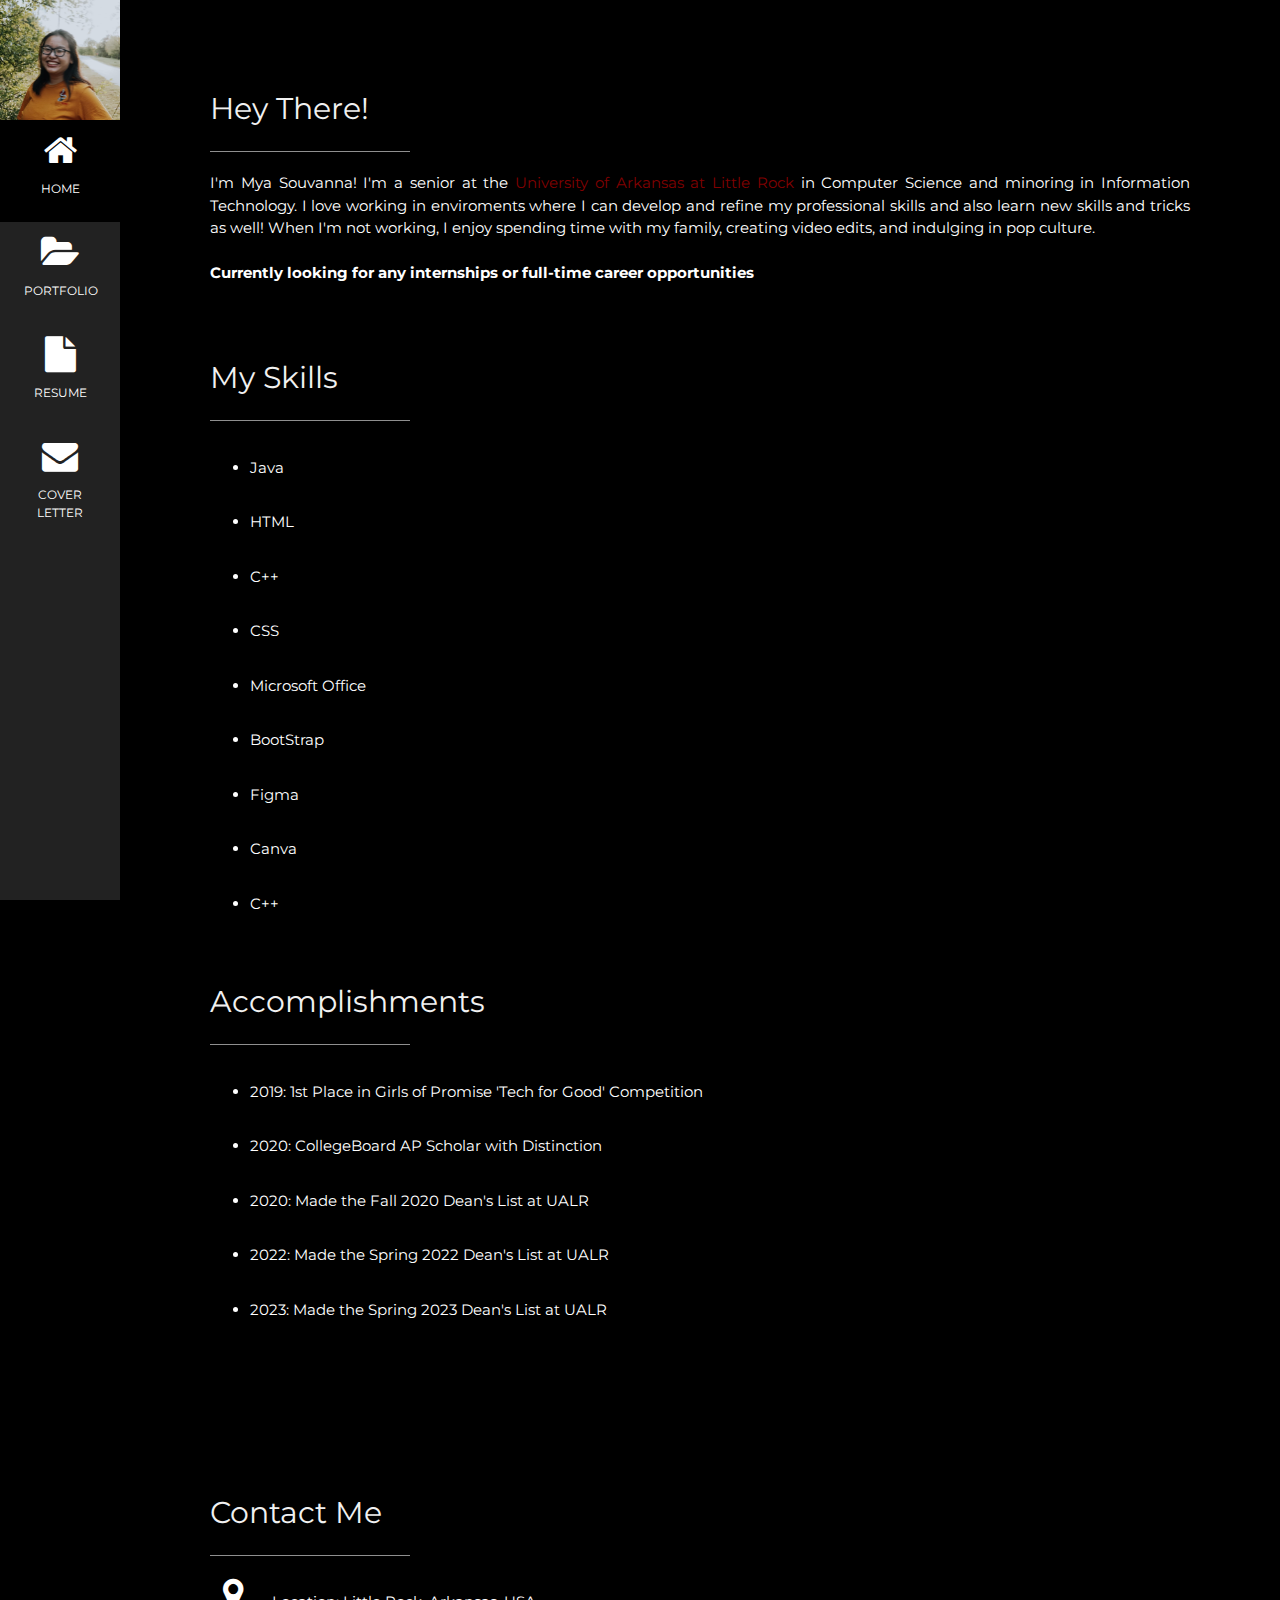
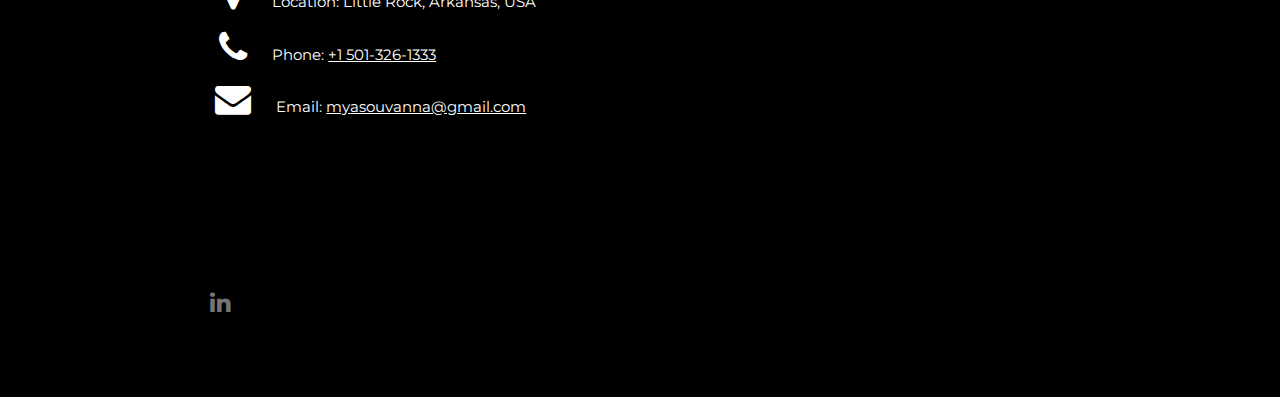
<file: index.html>
<!DOCTYPE html>
<html>
<title>MS Home</title>
<meta charset="UTF-8">
<meta name="viewport" content="width=device-width, initial-scale=1">
<link rel="stylesheet" href="https://www.w3schools.com/w3css/4/w3.css">
<link rel="stylesheet" href="https://fonts.googleapis.com/css?family=Montserrat">
<link rel="stylesheet" href="https://cdnjs.cloudflare.com/ajax/libs/font-awesome/4.7.0/css/font-awesome.min.css">
<style>
body, h1,h2,h3,h4,h5,h6 {font-family: "Montserrat", sans-serif}
.w3-row-padding img {margin-bottom: 12px}
/* Set the width of the sidebar to 120px */
.w3-sidebar {width: 120px;background: #222;}
/* Add a left margin to the "page content" that matches the width of the sidebar (120px) */
#main {margin-left: 120px}
/* Remove margins from "page content" on small screens */
@media only screen and (max-width: 600px) {#main {margin-left: 0}}
html{scroll-behavior: smooth;}
</style>
<body class="w3-black">

<!-- Icon Bar (Sidebar - hidden on small screens) -->
<nav class="w3-sidebar w3-bar-block w3-small w3-hide-small w3-center">
  <!-- Avatar image in top left corner -->
  <img src="assets/img/mya_photo.jpg" style="width:100%">
  <a href="index.html#about" class="w3-bar-item w3-button w3-padding-large w3-black">
    <i class="fa fa-home w3-xxlarge"></i>
    <p>HOME</p>
  </a>
  <a href="workexamples.html" class="w3-bar-item w3-button w3-padding-large w3-hover-white">
    <i class="fa fa-folder-open w3-xxlarge"></i>
    <p>PORTFOLIO</p>
  </a>
  <a href="resume.html" class="w3-bar-item w3-button w3-padding-large w3-hover-white">
    <i class="fa fa-file w3-xxlarge"></i>
    <p>RESUME</p>
  </a>
  <a href="coverletter.html" class="w3-bar-item w3-button w3-padding-large w3-hover-white">
    <i class="fa fa-envelope w3-xxlarge"></i>
    <p>COVER LETTER</p>
  </a>
</nav>

<!-- Navbar on small screens (Hidden on medium and large screens) -->
<div class="w3-top w3-hide-large w3-hide-medium" id="myNavbar">
  <div class="w3-bar w3-black w3-opacity w3-hover-opacity-off w3-center w3-small">
    <a href="index.html" class="w3-bar-item w3-button" style="width:25% !important">HOME</a>
    <a href="workexamples.html" class="w3-bar-item w3-button" style="width:25% !important">PORTFOLIO</a>
    <a href="resume.html" class="w3-bar-item w3-button" style="width:25% !important">RESUME/a>
    <a href="coverletter.html" class="w3-bar-item w3-button" style="width:25% !important">COVER LETTER</a>
  </div>
</div>

<!-- Page Content -->
<div class="w3-padding-large" id="main">

  <!-- About Section -->
  <div class="w3-content w3-justify w3-text-grey w3-padding-64" id="about">
    <h2 class="w3-text-light-grey">Hey There!</h2>
    <hr style="width:200px" class="w3-opacity">
    <p style="color: white;"> I'm Mya Souvanna! I'm a senior at the <span style="color: maroon;">University of Arkansas at Little Rock</span> in Computer Science 
      and minoring in Information Technology. I love working in enviroments where I can develop and refine 
      my professional skills and also learn new skills and tricks as well! When I'm not working, I enjoy spending time 
      with my family, creating video edits, and indulging in pop culture.  
      <br><br>
      <b>Currently looking for any internships or full-time career opportunities</b>
    </p> <br><br>
    
    <!--Skills-->
    <h2 class="w3-text-light-grey">My Skills</h2>
    <hr style="width:200px" class="w3-opacity">
        <ul>
          <li class="w3-padding-16" style="color: white;">Java</li>
          <li class="w3-padding-16" style="color: white;">HTML</li>
          <li class="w3-padding-16" style="color: white;">C++</li>
          <li class="w3-padding-16" style="color: white;">CSS</li>
          <li class="w3-padding-16" style="color: white;">Microsoft Office</li>
          <li class="w3-padding-16" style="color: white;">BootStrap</li>
          <li class="w3-padding-16" style="color: white;">Figma</li>
          <li class="w3-padding-16" style="color: white;">Canva</li>
          <li class="w3-padding-16" style="color: white;">C++</li>
        </ul>
        <br>
        <h2 class="w3-text-light-grey">Accomplishments</h2>
        <hr style="width:200px" class="w3-opacity">
            <ul>
              <li class="w3-padding-16" style="color: white;">2019: 1st Place in Girls of Promise 'Tech for Good' Competition</li>
              <li class="w3-padding-16" style="color: white;">2020: CollegeBoard AP Scholar with Distinction</li>
              <li class="w3-padding-16" style="color: white;">2020: Made the Fall 2020 Dean's List at UALR</li>
              <li class="w3-padding-16" style="color: white;">2022: Made the Spring 2022 Dean's List at UALR</li>
              <li class="w3-padding-16" style="color: white;">2023: Made the Spring 2023 Dean's List at UALR</li>
            </ul>
  </div>    

  
  <!-- Contact Section -->
  <div class="w3-padding-64 w3-content w3-text-grey" id="contact">
    <h2 class="w3-text-light-grey">Contact Me</h2>
    <hr style="width:200px" class="w3-opacity">

    <div class="w3-section">
      <p style="color: white;"><i class="fa fa-map-marker fa-fw w3-text-white w3-xxlarge w3-margin-right"></i>Location: Little Rock, Arkansas, USA</p>
      <p style="color: white;"><i class="fa fa-phone fa-fw w3-text-white w3-xxlarge w3-margin-right"></i>Phone: <a href="tel:501-326-1333">+1 501-326-1333</a></p>
      <p style="color: white;"><i class="fa fa-envelope fa-fw w3-text-white w3-xxlarge w3-margin-right"></i> Email: <a href="mailto:myasouvanna@gmail.com">myasouvanna@gmail.com</a> </p>
    </div><br>
  </div>
  
    <!-- Footer -->
    <footer class="w3-content w3-padding-64 w3-text-grey w3-xlarge">
      <a href="https://www.linkedin.com/in/msouv/" target="_blank" rel="noreferrer noopener"><i class="fa fa-linkedin w3-hover-opacity"></i></a>
    <!-- End footer -->
    </footer>

<!-- END PAGE CONTENT -->
</div>

</body>
</html>
</file>
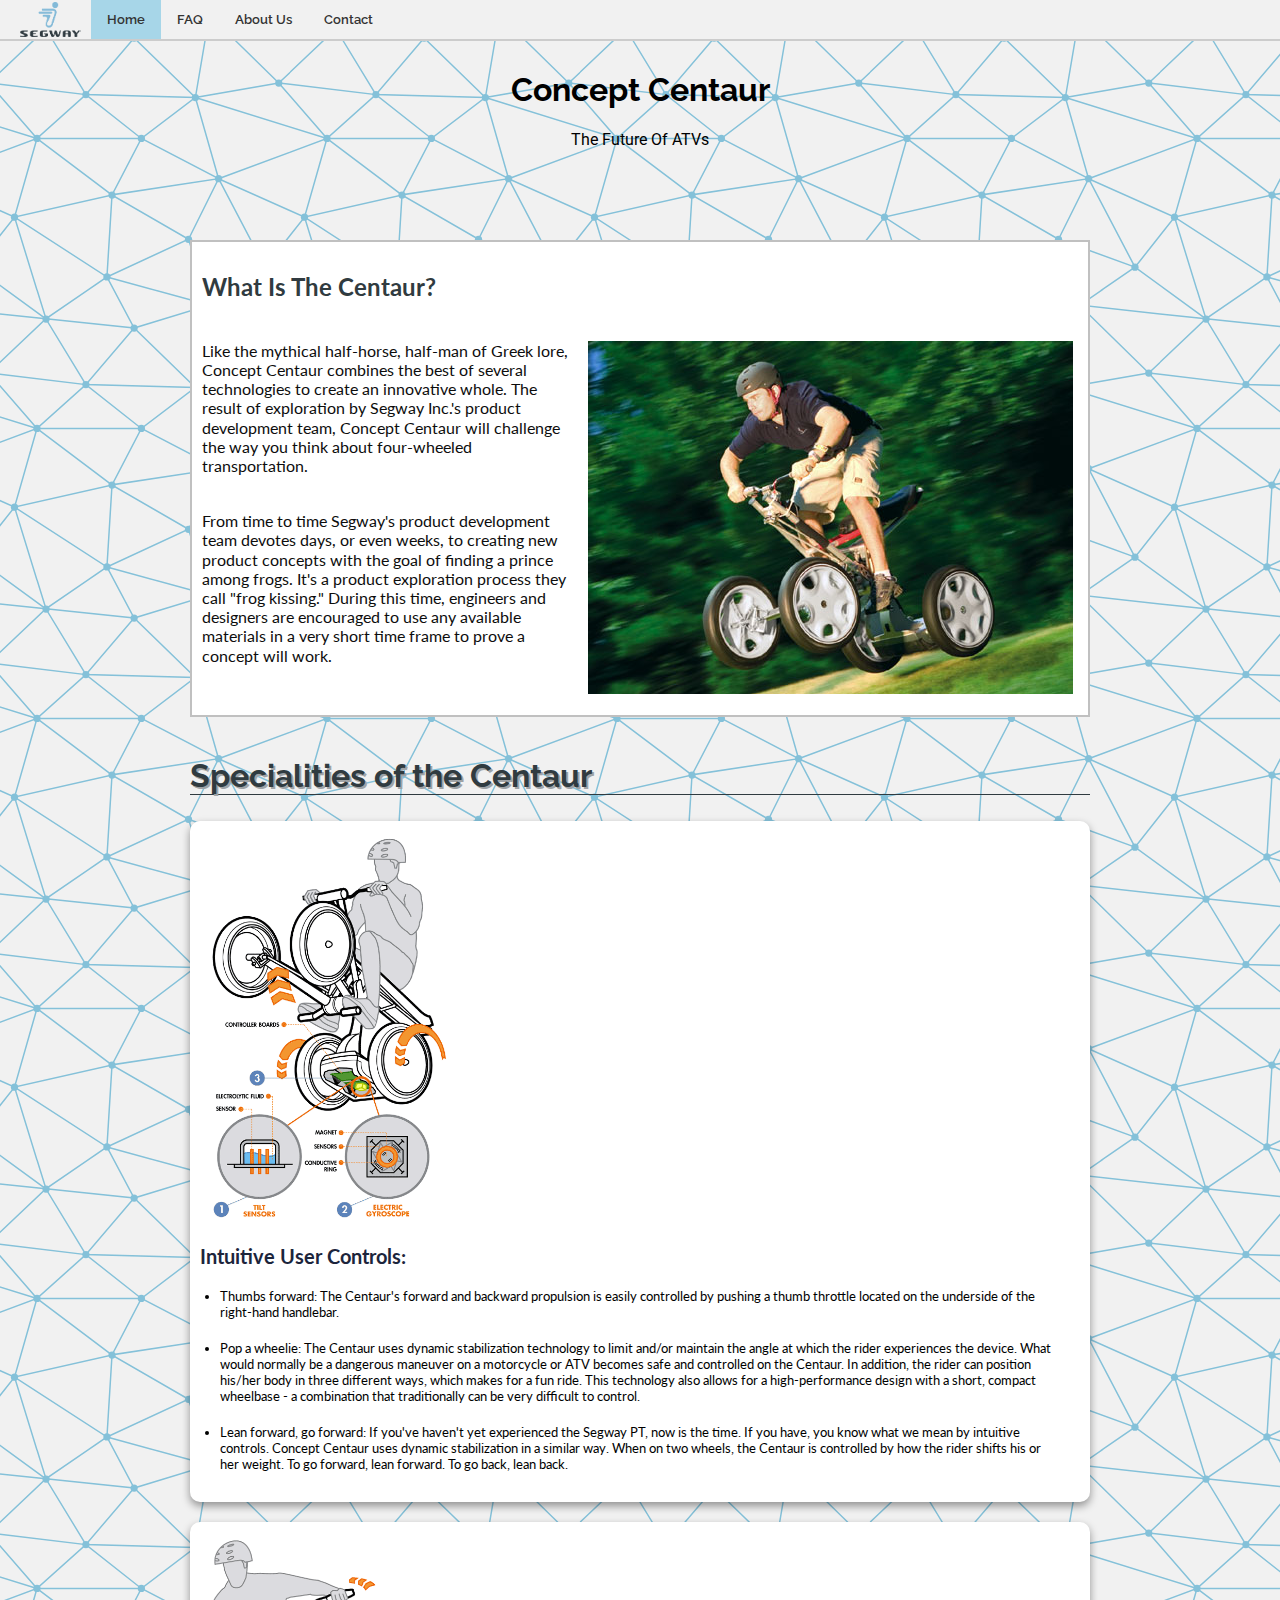
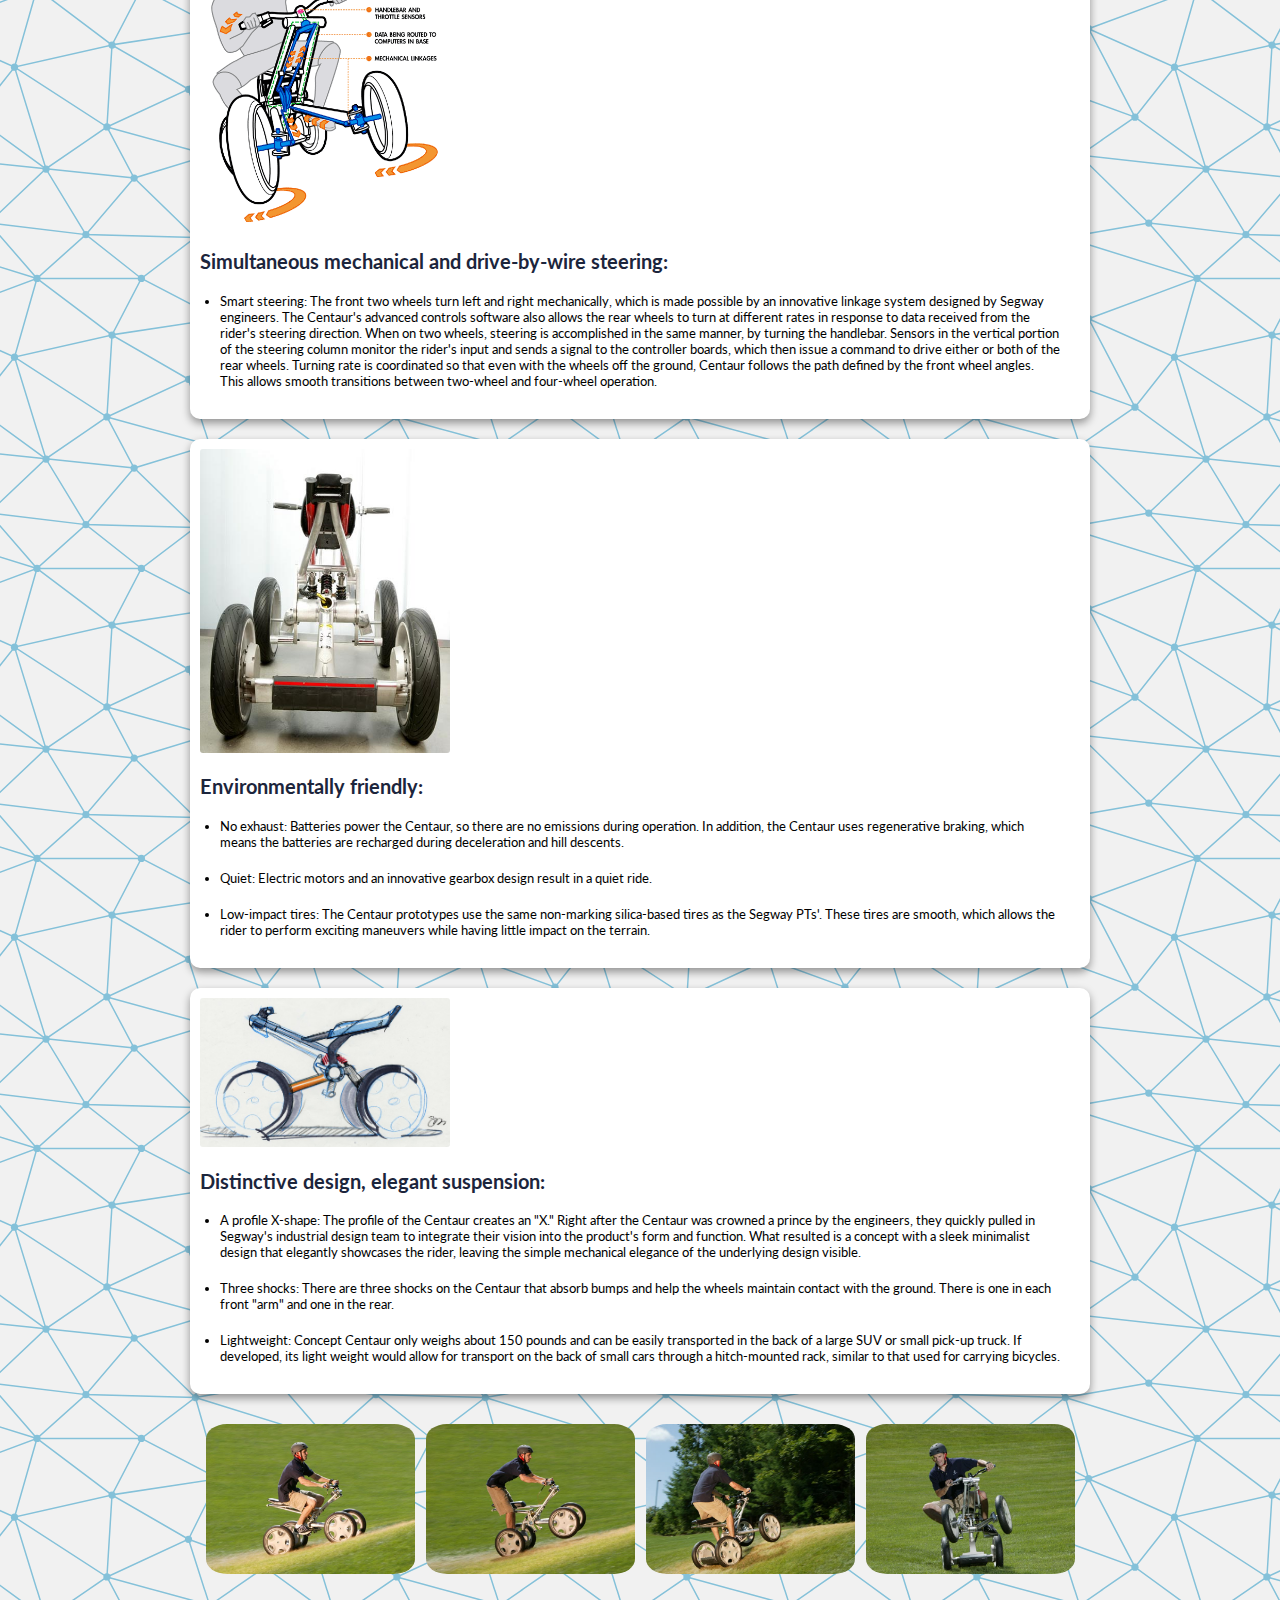
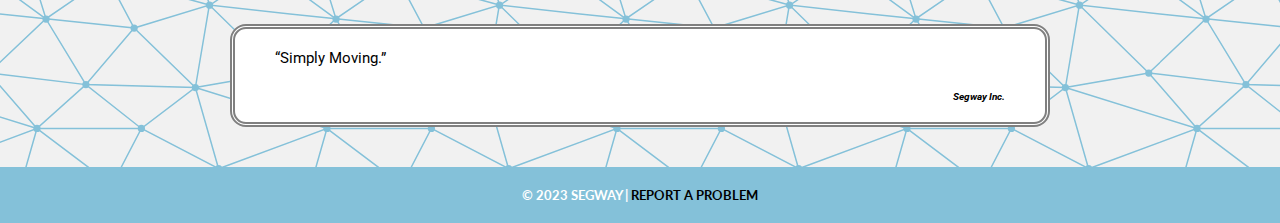
<file: portfolio/segway-revised/index.html>
<!DOCTYPE html>
<html lang="en">
<head>
  <title>Segway Centaur</title>
  <meta charset="UTF-8">
  <meta name="description" content="Website about the Segway Centaur">
  <meta name="author" content="Mya Souvanna">

  <!--- fonts -->
  <link rel="preconnect" href="https://fonts.googleapis.com">
  <link rel="preconnect" href="https://fonts.gstatic.com" crossorigin>
  <link href="https://fonts.googleapis.com/css2?family=Raleway:wght@200;300;400;500&display=swap" rel="stylesheet">
  <link href="https://fonts.googleapis.com/css2?family=Roboto:wght@100;300;400&display=swap" rel="stylesheet">
  <link href="https://fonts.googleapis.com/css2?family=Lato&display=swap" rel="stylesheet"> <!-- Add your own Font -->
 
  <link rel="stylesheet" href="assets/css/style.css">
  <!---<script src="https://code.jquery.com/jquery-3.5.1.min.js"></script>
  <script src="https://cdn.jsdelivr.net/npm/@accessible360/accessible-slick@1.0.1/slick/slick.min.js"></script>
  <script src="https://cdn.jsdelivr.net/npm/prismjs@1.21.0/prism.min.js"></script>
  <script src="assets/script/index.js"></script>-->
</head>

<body>
  <header class="nav-bar">
    <div class = "nav-logo">
      <img src = "assets/img/segway_logo.png" alt="Segway Logo">
    </div>
      <ul>
        <li><a class = "active" href="#">Home</a></li>
        <li><a href="FAQ.html">FAQ</a></li>
        <li><a href="about.html">About Us</a>
        <li><a href="contact.html">Contact</a></li>
      </ul>  
  </header>

  <header class="section-name">
    <h1>Concept Centaur</h1>
    <p>The Future Of ATVs</p>
  </header>
  
  <section id="intro" class="container">
    <h2>What Is The Centaur?</h2>
    <img src="assets/img/centaur_7.jpg" class="img-right" alt="Centaur"> 
    <p>Like the mythical half-horse, half-man of Greek lore, Concept Centaur combines the best of several technologies to create an innovative whole. The result of exploration by Segway Inc.'s product development team, Concept Centaur will challenge the way you think about 
      four-wheeled transportation.
    </p> 
    <p>From time to time Segway's product development team devotes days, or even weeks, to creating new product concepts with the goal of finding a prince among frogs. It's a product exploration process 
      they call "frog kissing." During this time, engineers and designers are encouraged to use any available materials in a very short time frame to prove a concept will work.</p>    
  </section>

    
  <section id="articles" class="container">
    <h2>Specialities of the Centaur</h2>

    <article class="post">
      <header>
        <figure>
          <img src="assets/img/tech1104segway_b485x759.gif" alt="centaur_diagram">
        </figure>
        <h3> Intuitive User Controls: </h3>
      </header>
      <ul>
        <li>Thumbs forward: The Centaur's forward and backward propulsion is easily controlled by pushing a thumb throttle located on the underside of the right-hand handlebar.</li>
        <li>Pop a wheelie: The Centaur uses dynamic stabilization technology to limit and/or maintain the angle at which the rider experiences the device. What would normally be a dangerous maneuver on a motorcycle or ATV becomes safe and controlled on the Centaur. In addition, the rider can position his/her body in three different ways, which makes for a fun ride. This technology also allows for a high-performance design with a short, compact wheelbase - a combination that traditionally can be very difficult to control.</li>
        <li>Lean forward, go forward: If you've haven't yet experienced the Segway PT, now is the time. If you have, you know what we mean by intuitive controls. Concept Centaur uses dynamic stabilization in a similar way. When on two wheels, the Centaur is controlled by how the rider shifts his or her weight. To go forward, lean forward. To go back, lean back.</li>
      </ul>
    </article>

    <article class="post">
      <header>
        <figure>
          <img src="assets/img/tech1104segway_c485x574.gif" alt="centaur_diagram">
        </figure>
        <h3> Simultaneous mechanical and drive-by-wire steering: </h3>
      </header>
      <ul>
        <li>Smart steering: The front two wheels turn left and right mechanically, which is made possible by an innovative linkage system designed by Segway engineers. The Centaur's advanced controls software also allows the rear wheels to turn at different rates in response to data received from the rider's steering direction. When on two wheels, steering is accomplished in the same manner, by turning the handlebar. Sensors in the vertical portion of the steering column monitor the rider's input and sends a signal to the controller boards, which then issue a command to drive either or both of the rear wheels. Turning rate is coordinated so that even with the wheels off the ground, Centaur follows the path defined by the front wheel angles. This allows smooth transitions between two-wheel and four-wheel operation.
        </li>
      </ul>
    </article>

    <article class="post">
      <header>
        <figure>
          <img src="assets/img/tech1104segway_10_485x590.jpg" alt="centaur_frame">
        </figure>
        <h3> Environmentally friendly: </h3>
      </header>
      <ul>
        <li>No exhaust: Batteries power the Centaur, so there are no emissions during operation. In addition, the Centaur uses regenerative braking, which means the batteries are recharged during deceleration and hill descents.</li>
        <li>Quiet: Electric motors and an innovative gearbox design result in a quiet ride.</li>
        <li>Low-impact tires: The Centaur prototypes use the same non-marking silica-based tires as the Segway PTs'. These tires are smooth, which allows the rider to perform exciting maneuvers while having little impact on the terrain.</li>
      </ul>
    </article>
  
    <article class="post">
      <header>
        <figure>
          <img src="assets/img/centaur_sketch_lrg.jpg" alt="centaur_sketch">
        </figure>
        <h3>Distinctive design, elegant suspension: </h3>
      </header>
      <ul>
        <li>A profile X-shape: The profile of the Centaur creates an "X." Right after the Centaur was crowned a prince by the engineers, they quickly pulled in Segway's industrial design team to integrate their vision into the product's form and function. What resulted is a concept with a sleek minimalist design that elegantly showcases the rider, leaving the simple mechanical elegance of the underlying design visible.</li>
        <li>Three shocks: There are three shocks on the Centaur that absorb bumps and help the wheels maintain contact with the ground. There is one in each front "arm" and one in the rear.</li>
        <li>Lightweight: Concept Centaur only weighs about 150 pounds and can be easily transported in the back of a large SUV or small pick-up truck. If developed, its light weight would allow for transport on the back of small cars through a hitch-mounted rack, similar to that used for carrying bicycles. </li>
      </ul>
    </article>

    <article class="ss-container">
      <div><img src="assets/img/tech1104segway_01_700x500.jpg" alt="guy riding centaur"></div>
      <div><img src="assets/img/tech1104segway_03_700x500.jpg" alt="guy standing on centaur"></div>
      <div><img src="assets/img/tech1104segway_04_700x500.jpg" alt="guy riding centaur on hill"></div>
      <div><img src="assets/img/tech1104segway_05_700x500.jpg" alt="guy popping a wheelie on centaur"></div>
    </article>
  </section>

  <!---<section id="centaur_bottom" class="container">
    <img src="assets/img/tech1104segway_a700x507.jpg" alt="Hover Test" class="img-center" />
  </section>-->

  <section id="quote" class="container">
   <blockquote>“Simply Moving.”
    <cite>Segway Inc.</cite>
  </blockquote>
    </section>


    <footer id="colophon">
      <h6>&copy; 2023 Segway | <a href="mailto:msouvanna@ualr.edu"> Report a Problem</a></h6>
    </footer>
  </body>
</html>
</file>
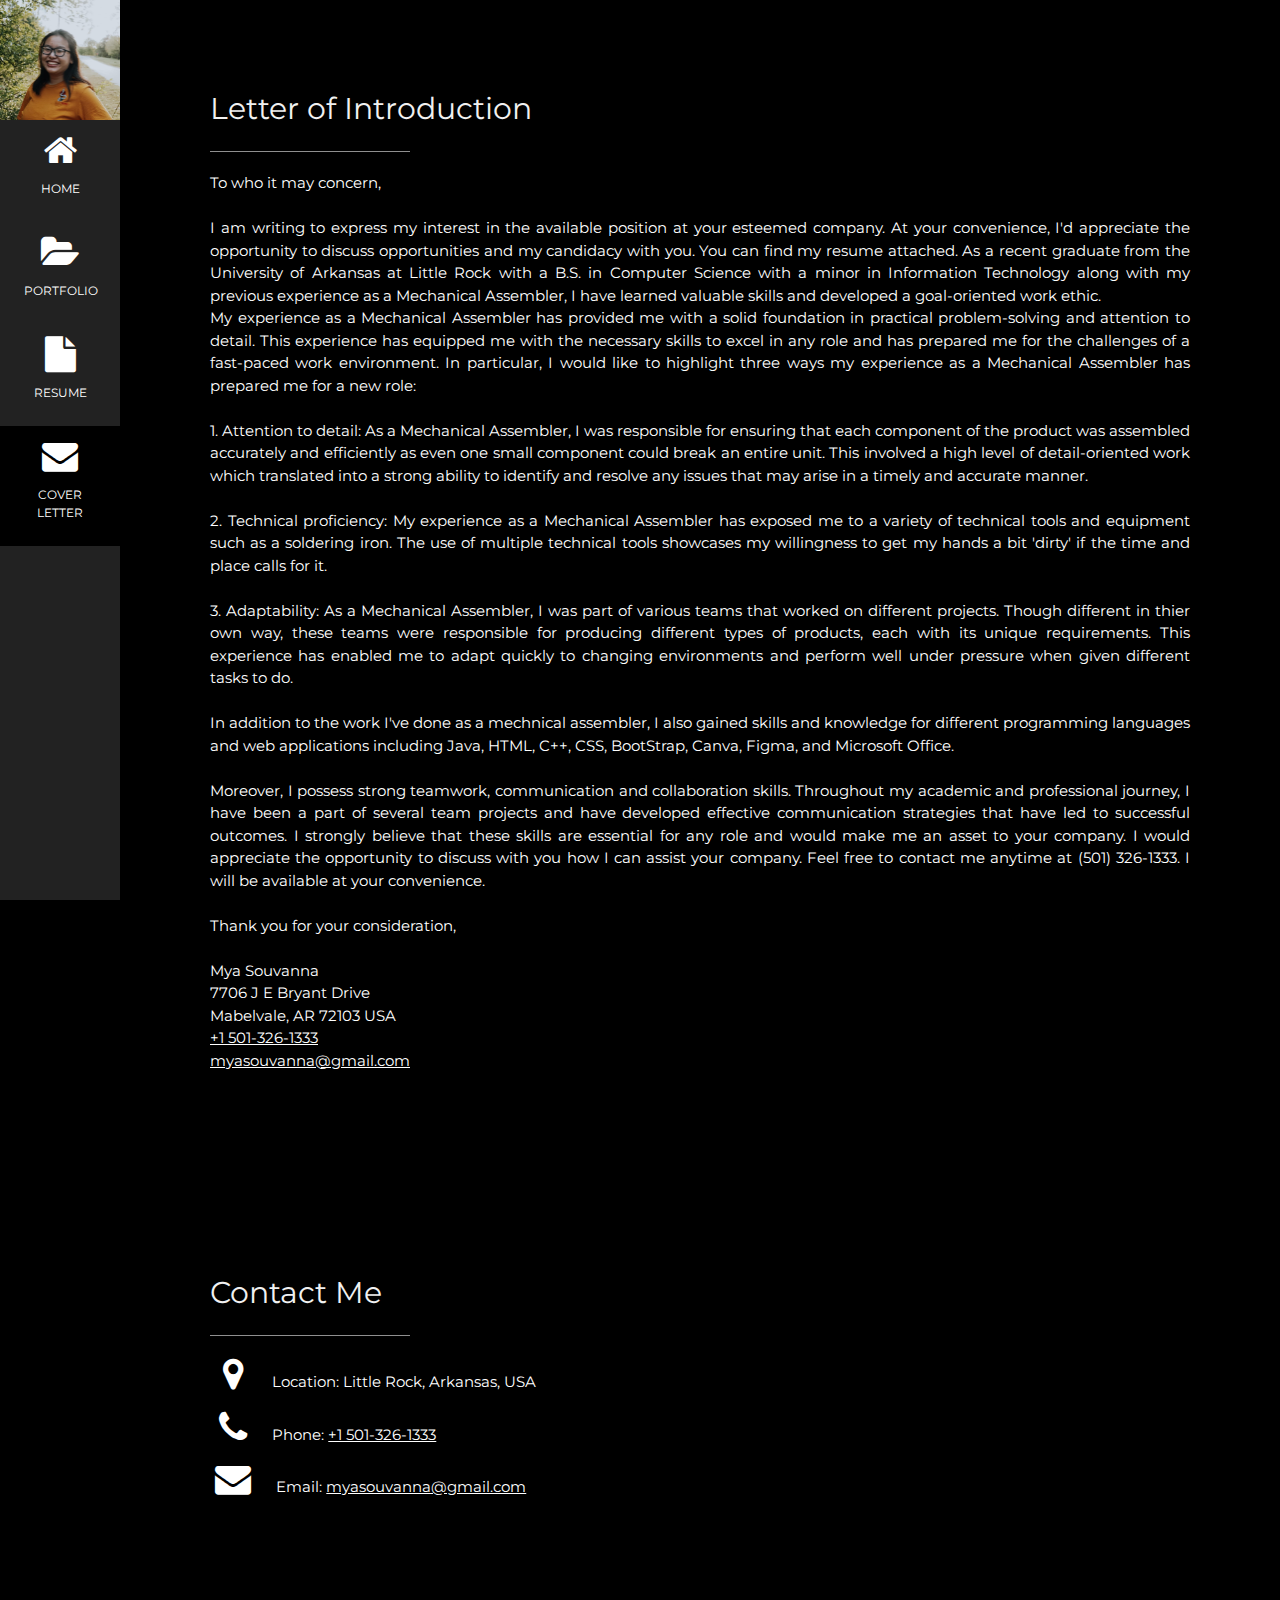
<file: coverletter.html>
<!DOCTYPE html>
<html>
<title>MS Cover Letter</title>
<meta charset="UTF-8">
<meta name="viewport" content="width=device-width, initial-scale=1">
<link rel="stylesheet" href="https://www.w3schools.com/w3css/4/w3.css">
<link rel="stylesheet" href="https://fonts.googleapis.com/css?family=Montserrat">
<link rel="stylesheet" href="https://cdnjs.cloudflare.com/ajax/libs/font-awesome/4.7.0/css/font-awesome.min.css">
<style>
body, h1,h2,h3,h4,h5,h6 {font-family: "Montserrat", sans-serif}
.w3-row-padding img {margin-bottom: 12px}
/* Set the width of the sidebar to 120px */
.w3-sidebar {width: 120px;background: #222;}
/* Add a left margin to the "page content" that matches the width of the sidebar (120px) */
#main {margin-left: 120px}
/* Remove margins from "page content" on small screens */
@media only screen and (max-width: 600px) {#main {margin-left: 0}}
html{scroll-behavior: smooth;}
</style>
<body class="w3-black">

<!-- Icon Bar (Sidebar - hidden on small screens) -->
<nav class="w3-sidebar w3-bar-block w3-small w3-hide-small w3-center">
  <!-- Avatar image in top left corner -->
  <img src="assets/img/mya_photo.jpg" style="width:100%">
  <a href="index.html#about" class="w3-bar-item w3-button w3-padding-large w3-hover-white">
    <i class="fa fa-home w3-xxlarge"></i>
    <p>HOME</p>
  </a>
  <a href="workexamples.html" class="w3-bar-item w3-button w3-padding-large w3-hover-white">
    <i class="fa fa-folder-open w3-xxlarge"></i>
    <p>PORTFOLIO</p>
  </a>
  <a href="resume.html" class="w3-bar-item w3-button w3-padding-large w3-hover-white">
    <i class="fa fa-file w3-xxlarge"></i>
    <p>RESUME</p>
  </a>
  <a href="coverletter.html" class="w3-bar-item w3-button w3-padding-large w3-black">
    <i class="fa fa-envelope w3-xxlarge"></i>
    <p>COVER LETTER</p>
  </a>
</nav>

<!-- Navbar on small screens (Hidden on medium and large screens) -->
<div class="w3-top w3-hide-large w3-hide-medium" id="myNavbar">
  <div class="w3-bar w3-black w3-opacity w3-hover-opacity-off w3-center w3-small">
    <a href="index.html" class="w3-bar-item w3-button" style="width:25% !important">HOME</a>
    <a href="workexamples.html" class="w3-bar-item w3-button" style="width:25% !important">PORTFOLIO</a>
    <a href="resume.html" class="w3-bar-item w3-button" style="width:25% !important">RESUME/a>
    <a href="coverletter.html" class="w3-bar-item w3-button" style="width:25% !important">COVER LETTER</a>
  </div>
</div>


<!-- Page Content -->
<div class="w3-padding-large" id="main">

  <!-- About Section -->
  <div class="w3-content w3-justify w3-text-grey w3-padding-64" id="about">
    <h2 class="w3-text-light-grey">Letter of Introduction</h2>
    <hr style="width:200px" class="w3-opacity">
    <p style="color: white;"> To who it may concern, <br><br>
      I am writing to express my interest in the available position at your esteemed company. At your convenience, I'd appreciate the opportunity to
      discuss opportunities and my candidacy with you. You can find my resume attached.
      As a recent graduate from the University of Arkansas at Little Rock with a B.S. in Computer Science with a minor in Information 
      Technology along with my previous experience as a Mechanical Assembler, I have learned valuable skills and developed a goal-oriented work ethic. 
      <br>
      My experience as a Mechanical Assembler has provided me with a solid foundation in practical 
      problem-solving and attention to detail. This experience has equipped me with the necessary skills to 
      excel in any role and has prepared me for the challenges of a fast-paced work environment. In particular, I would like to highlight three ways my 
      experience as a Mechanical Assembler has prepared me for a new role:
      <br><br>
      1. Attention to detail: As a Mechanical Assembler, I was responsible for ensuring that each component of
       the product was assembled accurately and efficiently as even one small component could break an entire unit. This involved a high 
       level of detail-oriented work which translated into a strong ability to identify and resolve any issues that may arise in a timely and accurate manner.
      <br><br>
      2. Technical proficiency: My experience as a Mechanical Assembler has exposed me to a variety of technical tools and equipment such as 
      a soldering iron. The use of multiple technical tools showcases my willingness to get my hands a bit 'dirty' if the time and place calls for it.
      <br><br>
      3. Adaptability: As a Mechanical Assembler, I was part of various teams that worked on different projects. Though different in thier own way, 
      these teams were responsible for producing different types of products, each with its unique requirements. This experience has enabled me to 
      adapt quickly to changing environments and perform well under pressure when given different tasks to do.
      <br><br>
      In addition to the work I've done as a mechnical assembler, I also gained skills and knowledge for different programming languages and web applications 
      including Java, HTML, C++, CSS, BootStrap, Canva, Figma, and Microsoft Office.
      <br><br>
      Moreover, I possess strong teamwork, communication and collaboration skills. Throughout my academic and professional journey, I have been a part of several 
      team projects and have developed effective communication strategies that have led to successful outcomes. I strongly believe that these skills are essential 
      for any role and would make me an asset to your company. I would appreciate the opportunity to discuss with you how I can assist your company. Feel free to contact me 
      anytime at (501) 326-1333. I will be available at your convenience.
      <br><br>
      Thank you for your consideration,
      <br><br>
      Mya Souvanna<br>
      7706 J E Bryant Drive <br>
      Mabelvale, AR 72103 USA <br>
      <a href="tel:501-326-1333">+1 501-326-1333</a><br>
      <a href="mailto:myasouvanna@gmail.com">myasouvanna@gmail.com</a>
    </p><br><br>

  </div>    

 <!-- Contact Section -->
 <div class="w3-padding-64 w3-content w3-text-grey" id="contact">
  <h2 class="w3-text-light-grey">Contact Me</h2>
  <hr style="width:200px" class="w3-opacity">

  <div class="w3-section">
    <p style="color: white;"><i class="fa fa-map-marker fa-fw w3-text-white w3-xxlarge w3-margin-right"></i>Location: Little Rock, Arkansas, USA</p>
    <p style="color: white;"><i class="fa fa-phone fa-fw w3-text-white w3-xxlarge w3-margin-right"></i>Phone: <a href="tel:501-326-1333">+1 501-326-1333</a></p>
    <p style="color: white;"><i class="fa fa-envelope fa-fw w3-text-white w3-xxlarge w3-margin-right"></i> Email: <a href="mailto:myasouvanna@gmail.com">myasouvanna@gmail.com</a> </p>
  </div><br>
</div>  

  
    <!-- Footer -->
    <footer class="w3-content w3-padding-64 w3-text-grey w3-xlarge">
      <a href="https://www.linkedin.com/in/msouv/" target="_blank" rel="noreferrer noopener"><i class="fa fa-linkedin w3-hover-opacity"></i></a>
    <!-- End footer -->
    </footer>

<!-- END PAGE CONTENT -->
</div>

</body>
</html>
</file>
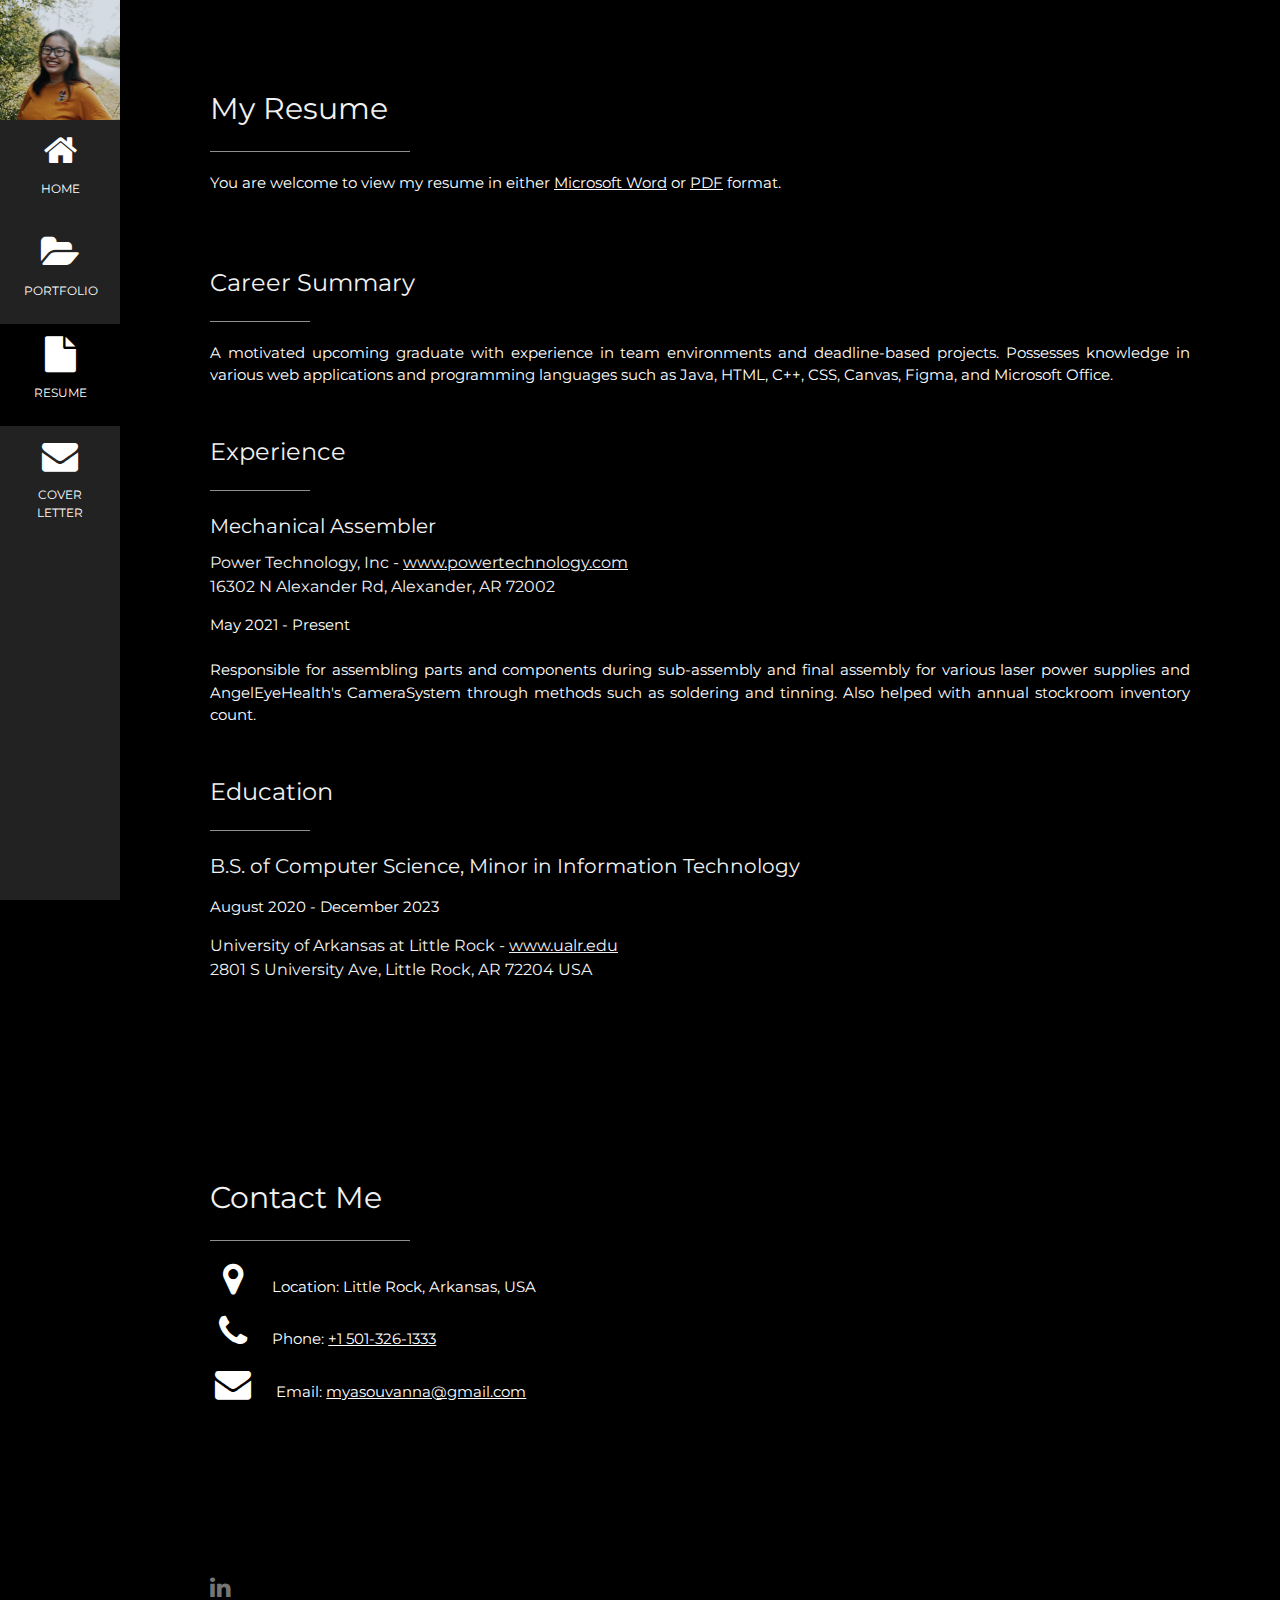
<file: resume.html>
<!DOCTYPE html>
<html>
<title>MS Resume</title>
<meta charset="UTF-8">
<meta name="viewport" content="width=device-width, initial-scale=1">
<link rel="stylesheet" href="https://www.w3schools.com/w3css/4/w3.css">
<link rel="stylesheet" href="https://fonts.googleapis.com/css?family=Montserrat">
<link rel="stylesheet" href="https://cdnjs.cloudflare.com/ajax/libs/font-awesome/4.7.0/css/font-awesome.min.css">
<style>
body, h1,h2,h3,h4,h5,h6 {font-family: "Montserrat", sans-serif}
.w3-row-padding img {margin-bottom: 12px}
/* Set the width of the sidebar to 120px */
.w3-sidebar {width: 120px;background: #222;}
/* Add a left margin to the "page content" that matches the width of the sidebar (120px) */
#main {margin-left: 120px}
/* Remove margins from "page content" on small screens */
@media only screen and (max-width: 600px) {#main {margin-left: 0}}
html{scroll-behavior: smooth;}
</style>
<body class="w3-black">

<!-- Icon Bar (Sidebar - hidden on small screens) -->
<nav class="w3-sidebar w3-bar-block w3-small w3-hide-small w3-center">
  <!-- Avatar image in top left corner -->
  <img src="assets/img/mya_photo.jpg" style="width:100%">
  <a href="index.html#about" class="w3-bar-item w3-button w3-padding-large w3-hover-white">
    <i class="fa fa-home w3-xxlarge"></i>
    <p>HOME</p>
  </a>
  <a href="workexamples.html" class="w3-bar-item w3-button w3-padding-large w3-hover-white">
    <i class="fa fa-folder-open w3-xxlarge"></i>
    <p>PORTFOLIO</p>
  </a>
  <a href="resume.html" class="w3-bar-item w3-button w3-padding-large w3-black">
    <i class="fa fa-file w3-xxlarge"></i>
    <p>RESUME</p>
  </a>
  <a href="coverletter.html" class="w3-bar-item w3-button w3-padding-large w3-hover-white">
    <i class="fa fa-envelope w3-xxlarge"></i>
    <p>COVER LETTER</p>
  </a>
</nav>

<!-- Navbar on small screens (Hidden on medium and large screens) -->
<div class="w3-top w3-hide-large w3-hide-medium" id="myNavbar">
  <div class="w3-bar w3-black w3-opacity w3-hover-opacity-off w3-center w3-small">
    <a href="index.html" class="w3-bar-item w3-button" style="width:25% !important">HOME</a>
    <a href="workexamples.html" class="w3-bar-item w3-button" style="width:25% !important">PORTFOLIO</a>
    <a href="resume.html" class="w3-bar-item w3-button" style="width:25% !important">RESUME/a>
    <a href="coverletter.html" class="w3-bar-item w3-button" style="width:25% !important">COVER LETTER</a>
  </div>
</div>


<!-- Page Content -->
<div class="w3-padding-large" id="main">

  <!-- About Section -->
  <div class="w3-content w3-justify w3-text-white w3-padding-64" id="about">
    <h2 class="w3-text-light-grey">My Resume</h2>
    <hr style="width:200px" class="w3-opacity">
    <p> You are welcome to view my resume in either <a href="assets/docs/resume.docx">Microsoft Word</a> or 
      <a href="assets/docs/resume.pdf" target="_blank" rel="noreferrer noopener">PDF</a> format.</p>
    <br><br>
    
    <h3 class="w3-text-light-grey">Career Summary</h2>
      <hr style="width:100px" class="w3-opacity">
      <p>A motivated upcoming graduate with experience in team
        environments and deadline-based projects. Possesses
        knowledge in various web applications and programming
        languages such as Java, HTML, C++, CSS, Canvas, Figma, and
        Microsoft Office.
        </p><br>

    <h3 class="w3-text-light-grey">Experience</h2>
      <hr style="width:100px" class="w3-opacity">
      <h4 class="w3-text-light-grey">Mechanical Assembler</h4>
      <h6 class="w3-text-light-grey">Power Technology, Inc - <a href="https://www.powertechnology.com/" target="_blank" rel="noreferrer noopener">www.powertechnology.com</a><br>
        16302 N Alexander Rd, Alexander, AR 72002</h6>
      <p>May 2021 - Present <br><br> Responsible for assembling parts and components during sub-assembly
        and final assembly for various laser power supplies and AngelEyeHealth's CameraSystem through methods such as soldering
        and tinning. Also helped with annual stockroom inventory count.          
        </p><br>

    <h3 class="w3-text-light-grey">Education</h2>
      <hr style="width:100px" class="w3-opacity">
      <h4 class="w3-text-light-grey">B.S. of Computer Science, Minor in Information Technology</h4>
      <p>August 2020 - December 2023</p>
      <h6 class="w3-text-light-grey">University of Arkansas at Little Rock - <a href="https://ualr.edu/" target="_blank" rel="noreferrer noopener">www.ualr.edu</a><br>
        2801 S University Ave, Little Rock, AR 72204 USA</h6><br>
      <br>
  </div>    

 <!-- Contact Section -->
 <div class="w3-padding-64 w3-content w3-text-grey" id="contact">
  <h2 class="w3-text-light-grey">Contact Me</h2>
  <hr style="width:200px" class="w3-opacity">

  <div class="w3-section">
    <p style="color: white;"><i class="fa fa-map-marker fa-fw w3-text-white w3-xxlarge w3-margin-right"></i>Location: Little Rock, Arkansas, USA</p>
    <p style="color: white;"><i class="fa fa-phone fa-fw w3-text-white w3-xxlarge w3-margin-right"></i>Phone: <a href="tel:501-326-1333">+1 501-326-1333</a></p>
    <p style="color: white;"><i class="fa fa-envelope fa-fw w3-text-white w3-xxlarge w3-margin-right"></i> Email: <a href="mailto:myasouvanna@gmail.com">myasouvanna@gmail.com</a> </p>
  </div><br>
</div>
  
    <!-- Footer -->
    <footer class="w3-content w3-padding-64 w3-text-grey w3-xlarge">
      <a href="https://www.linkedin.com/in/msouv/" target="_blank" rel="noreferrer noopener"><i class="fa fa-linkedin w3-hover-opacity"></i></a>
    <!-- End footer -->
    </footer>

<!-- END PAGE CONTENT -->
</div>

</body>
</html>
</file>
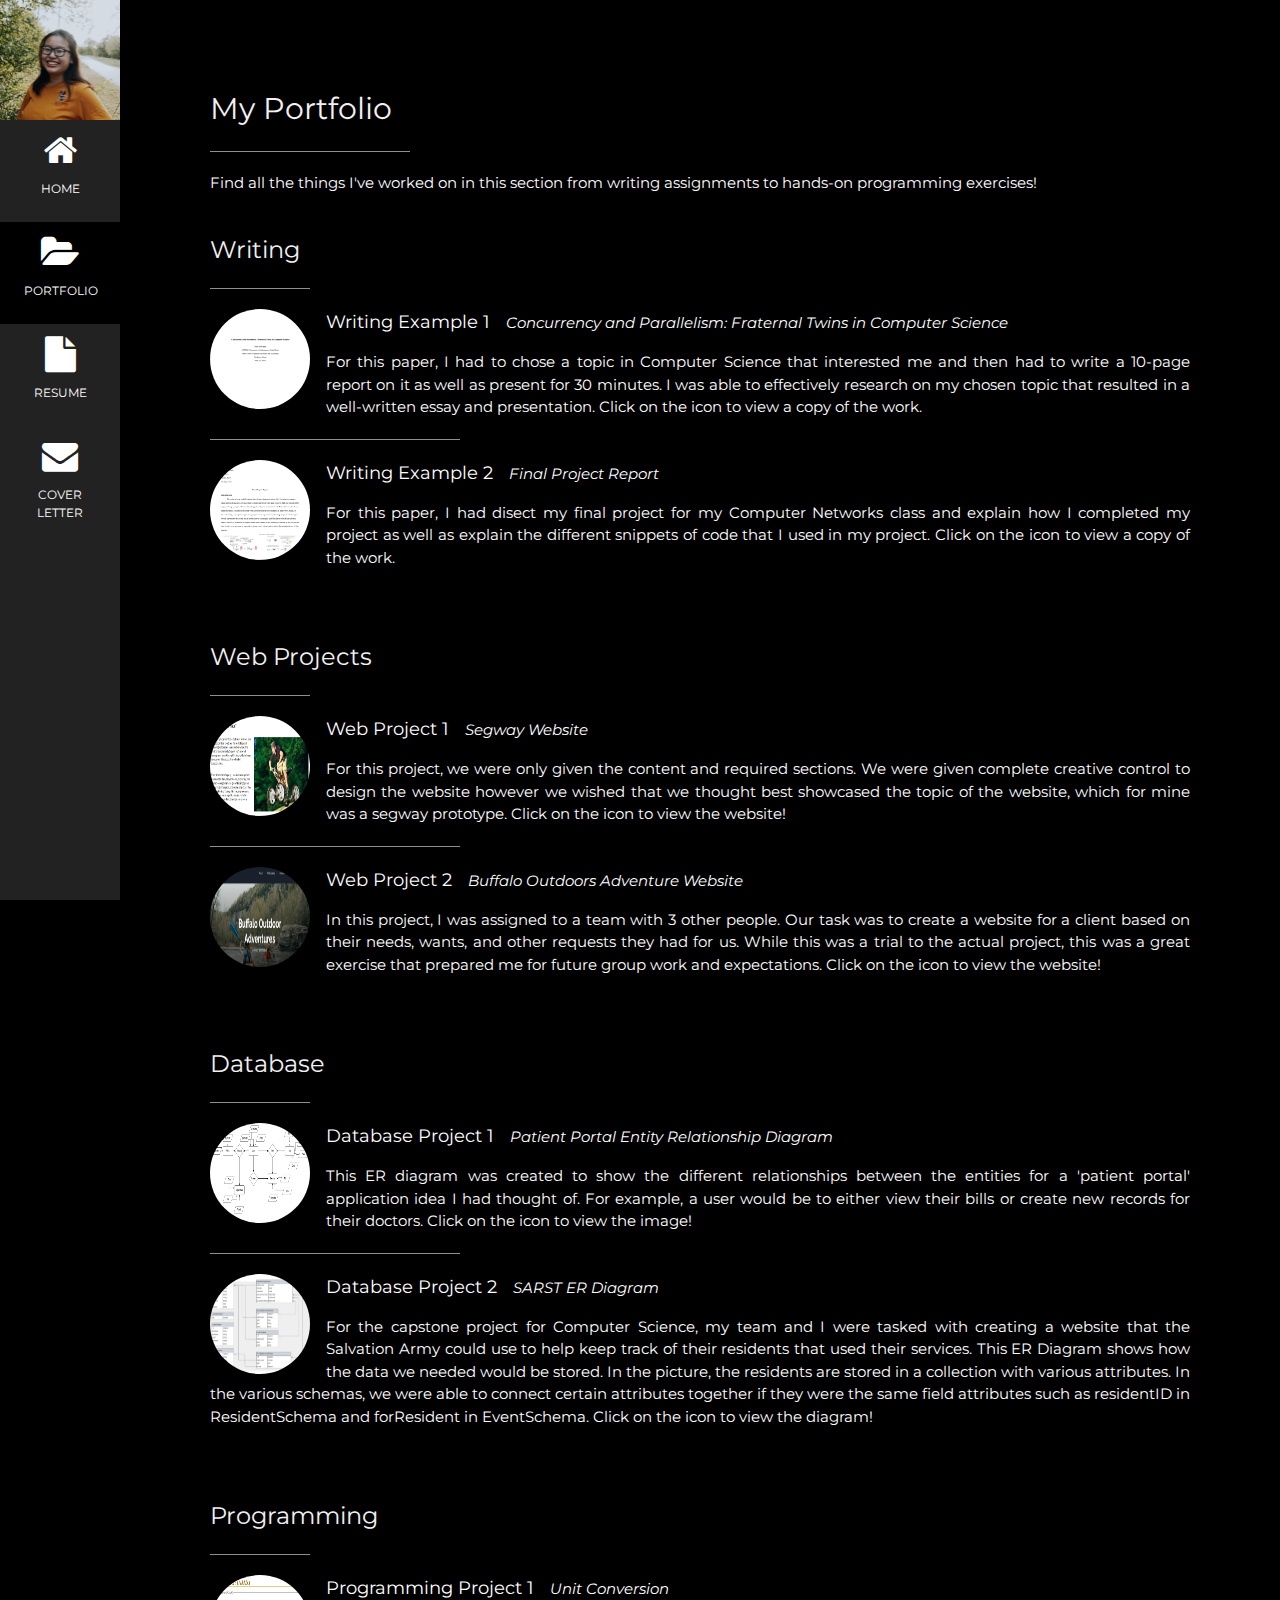
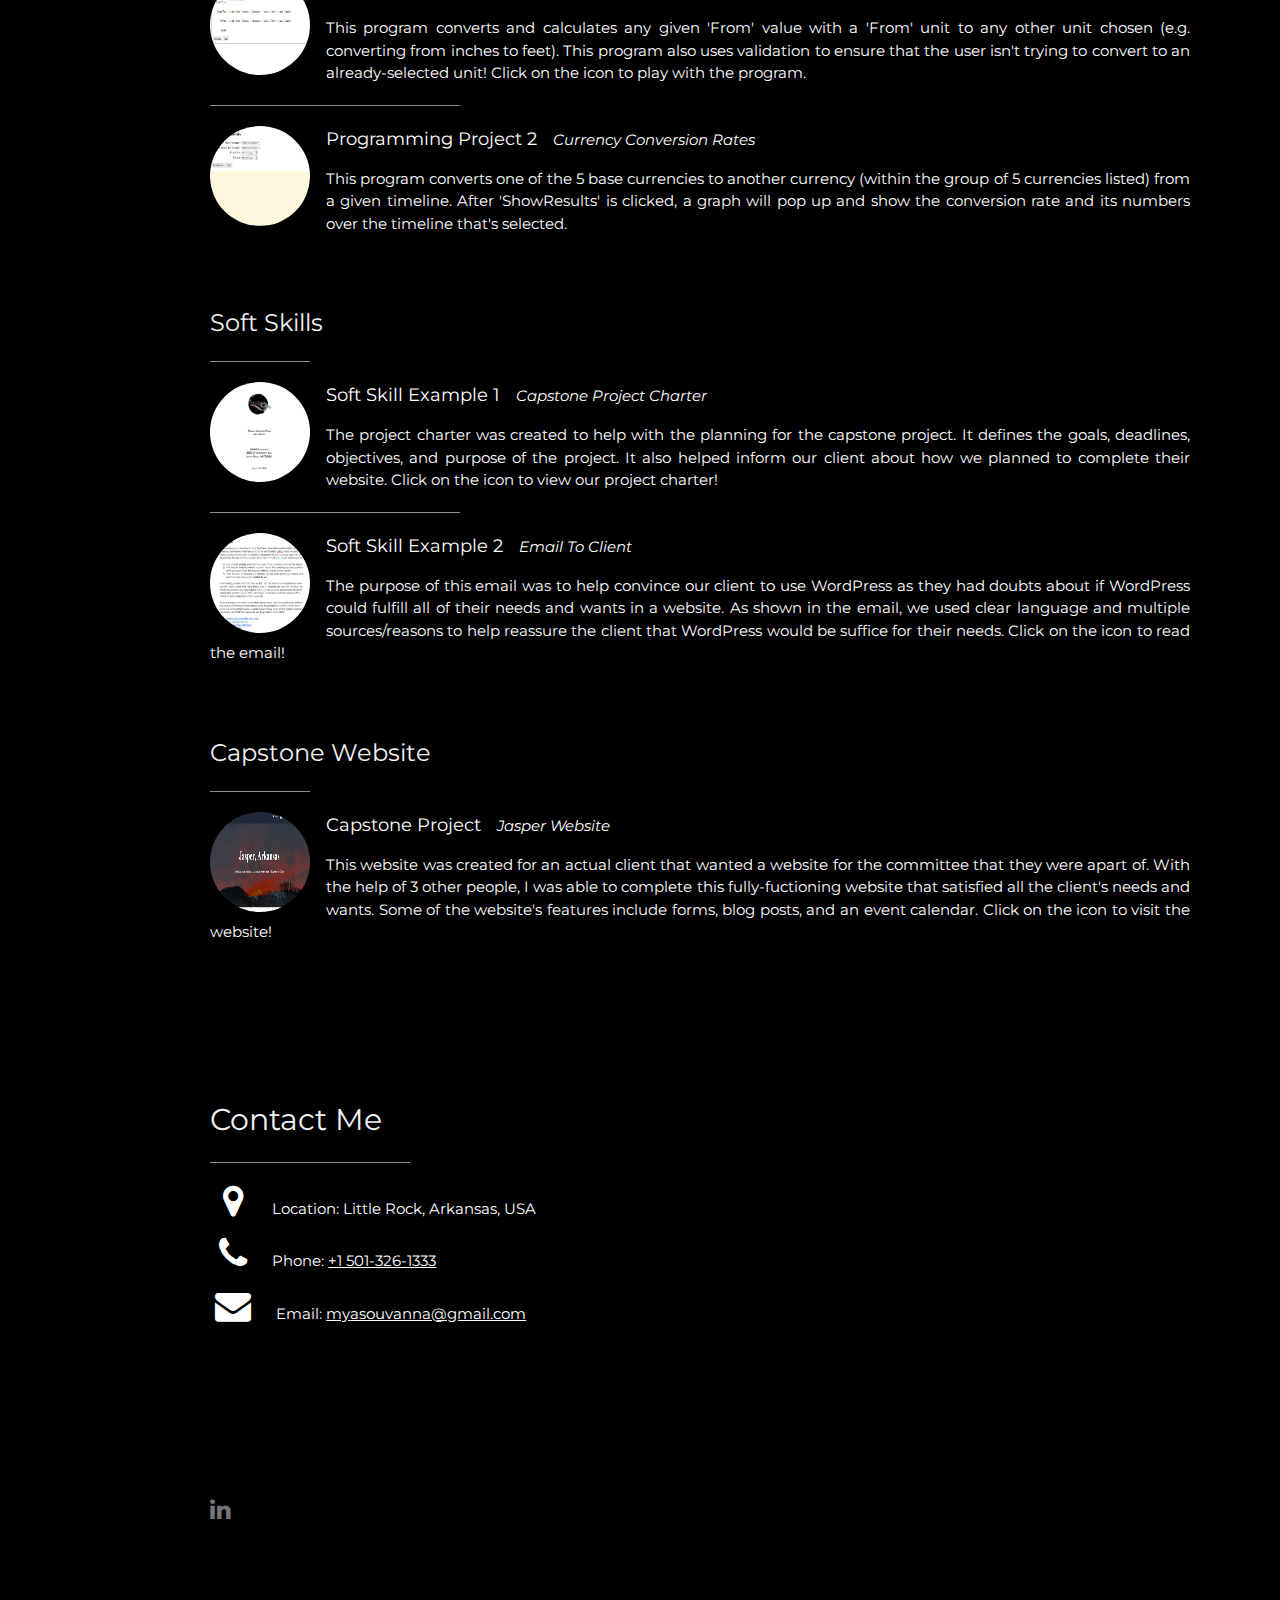
<file: workexamples.html>
<!DOCTYPE html>
<html>
<title>MS Portfolio</title>
<meta charset="UTF-8">
<meta name="viewport" content="width=device-width, initial-scale=1">
<link rel="stylesheet" href="https://www.w3schools.com/w3css/4/w3.css">
<link rel="stylesheet" href="https://fonts.googleapis.com/css?family=Montserrat">
<link rel="stylesheet" href="https://cdnjs.cloudflare.com/ajax/libs/font-awesome/4.7.0/css/font-awesome.min.css">
<style>
body, h1,h2,h3,h4,h5,h6 {font-family: "Montserrat", sans-serif}
.w3-row-padding img {margin-bottom: 12px}
/* Set the width of the sidebar to 120px */
.w3-sidebar {width: 120px;background: #222;}
/* Add a left margin to the "page content" that matches the width of the sidebar (120px) */
#main {margin-left: 120px}
/* Remove margins from "page content" on small screens */
@media only screen and (max-width: 600px) {#main {margin-left: 0}}
html{scroll-behavior: smooth;}
</style>
<body class="w3-black">

<!-- Icon Bar (Sidebar - hidden on small screens) -->
<nav class="w3-sidebar w3-bar-block w3-small w3-hide-small w3-center">
  <!-- Avatar image in top left corner -->
  <img src="assets/img/mya_photo.jpg" style="width:100%">
  <a href="index.html#about" class="w3-bar-item w3-button w3-padding-large w3-hover-white">
    <i class="fa fa-home w3-xxlarge"></i>
    <p>HOME</p>
  </a>
  <a href="workexamples.html" class="w3-bar-item w3-button w3-padding-large w3-black">
    <i class="fa fa-folder-open w3-xxlarge"></i>
    <p>PORTFOLIO</p>
  </a>
  <a href="resume.html" class="w3-bar-item w3-button w3-padding-large w3-hover-white">
    <i class="fa fa-file w3-xxlarge"></i>
    <p>RESUME</p>
  </a>
  <a href="coverletter.html" class="w3-bar-item w3-button w3-padding-large w3-hover-white">
    <i class="fa fa-envelope w3-xxlarge"></i>
    <p>COVER LETTER</p>
  </a>
</nav>

<!-- Navbar on small screens (Hidden on medium and large screens) -->
<div class="w3-top w3-hide-large w3-hide-medium" id="myNavbar">
  <div class="w3-bar w3-black w3-opacity w3-hover-opacity-off w3-center w3-small">
    <a href="index.html" class="w3-bar-item w3-button" style="width:25% !important">HOME</a>
    <a href="workexamples.html" class="w3-bar-item w3-button" style="width:25% !important">PORTFOLIO</a>
    <a href="resume.html" class="w3-bar-item w3-button" style="width:25% !important">RESUME/a>
    <a href="coverletter.html" class="w3-bar-item w3-button" style="width:25% !important">COVER LETTER</a>
  </div>
</div>


<!-- Page Content -->
<div class="w3-padding-large" id="main">

  <!-- About Section -->
  <div class="w3-content w3-justify w3-text-grey w3-padding-64" id="about">
    <h2 class="w3-text-light-grey">My Portfolio</h2>
    <hr style="width:200px" class="w3-opacity">
    <p style="color: white;"> Find all the things I've worked on in this section from writing assignments to hands-on programming
        exercises!
    <br><br>
    
    <!--Writing-->
    <h3 class="w3-text-light-grey">Writing</h2>
    <hr style="width:100px" class="w3-opacity">

    <a href="assets/docs/writing1.pdf" target="_blank" rel="noreferrer noopener"><img src="assets/img/writing1_ss.png" alt="writing1" class="w3-left w3-circle w3-margin-right w3-hover-opacity" style="width:100px; height: 100px;"></a>
    <p style="color: white;"><span class="w3-large w3-margin-right">Writing Example 1</span><i>Concurrency and Parallelism: Fraternal Twins in Computer Science</i></p>
    <p style="color: white;"> For this paper, I had to chose a topic in Computer Science that interested me and then had to write a 10-page
        report on it as well as present for 30 minutes. I was able to effectively research on my chosen topic that resulted in a well-written essay
        and presentation. Click on the icon to view a copy of the work. 
    </p>

    <hr style="width:250px" class="w3-opacity">
    <a href="assets/docs/writing2.pdf" target="_blank" rel="noreferrer noopener"><img src="assets/img/writing2_ss.png" alt="writing2" class="w3-left w3-circle w3-margin-right w3-hover-opacity" style="width:100px; height: 100px;"></a>
    <p style="color: white;"><span class="w3-large w3-margin-right">Writing Example 2</span><i>Final Project Report</i></p>
    <p style="color: white;"> For this paper, I had disect my final project for my Computer Networks class and explain how I completed my project as well as 
        explain the different snippets of code that I used in my project. Click on the icon to view a copy of the work. 
    </p><br><br>
    
    <!--Web Projects-->
    <h3 class="w3-text-light-grey">Web Projects</h2>
    <hr style="width:100px" class="w3-opacity">
    
    <a href="portfolio/segway-revised/index.html" target="_blank" rel="noreferrer noopener"><img src="assets/img/webproj1_ss.png" alt="webproj1" class="w3-left w3-circle w3-margin-right w3-hover-opacity" style="width:100px; height: 100px;"></a>        
    <p style="color: white;"><span class="w3-large w3-margin-right">Web Project 1</span><i>Segway Website</i></p>
    <p style="color: white;"> For this project, we were only given the content and required sections. We were given complete creative control
        to design the website however we wished that we thought best showcased the topic of the website, which for mine was 
        a segway prototype. Click on the icon to view the website!
    </p>
    <hr style="width:250px" class="w3-opacity">
    <a href="portfolio/buffaloriveradventures-main/index.html" target="_blank" rel="noreferrer noopener"><img src="assets/img/webproj2_ss.png" alt="writing2" class="w3-left w3-circle w3-margin-right w3-hover-opacity" style="width:100px; height: 100px;"></a>
    <p style="color: white;"><span class="w3-large w3-margin-right">Web Project 2</span><i>Buffalo Outdoors Adventure Website</i></p>
    <p style="color: white;"> In this project, I was assigned to a team with 3 other people. Our task was to create a website for a client based on their needs, wants, and other 
        requests they had for us. While this was a trial to the actual project, this was a great exercise that prepared me 
        for future group work and expectations. Click on the icon to view the website!
    </p><br><br>

    <!--Database-->
    <h3 class="w3-text-light-grey">Database</h2>
    <hr style="width:100px" class="w3-opacity">
  
    <a href="assets/img/database1_ss.png" target="_blank" rel="noreferrer noopener"><img src="assets/img/database1_ss.png" alt="database1" class="w3-left w3-circle w3-margin-right w3-hover-opacity" style="width:100px; height: 100px;"></a>
    <p style="color: white;"><span class="w3-large w3-margin-right">Database Project 1</span><i>Patient Portal Entity Relationship Diagram</i></p>
    <p style="color: white;"> This ER diagram was created to show the different relationships between the entities for a 'patient portal' application
      idea I had thought of. For example, a user would be to either view their bills or create new records for their doctors. Click on 
      the icon to view the image! 
    </p>
    <hr style="width:250px" class="w3-opacity">
    <a href="assets/img/database2_ss.png" target="_blank" rel="noreferrer noopener"><img src="assets/img/database2_ss.png" alt="database2" class="w3-left w3-circle w3-margin-right w3-hover-opacity" style="width:100px; height: 100px;"></a>
    <p style="color: white;"><span class="w3-large w3-margin-right">Database Project 2</span><i>SARST ER Diagram </i></p>
    <p style="color: white;"> For the capstone project for Computer Science, my team and I were tasked with creating a website that the Salvation Army could use
      to help keep track of their residents that used their services. This ER Diagram shows how the data we needed would be stored. In the picture, 
      the residents are stored in a collection with various attributes. In the various schemas, we were able to connect certain attributes together if they were the same field attributes such as 
      residentID in ResidentSchema and forResident in EventSchema. Click on the icon to view the diagram!
    </p><br><br>

   <!--Programming-->
   <h3 class="w3-text-light-grey">Programming</h2>
    <hr style="width:100px" class="w3-opacity">

    <a href="portfolio/unitsconversion/index.html" target="_blank" rel="noreferrer noopener"><img src="assets/img/programming1_ss.png" alt="programming1" class="w3-left w3-circle w3-margin-right w3-hover-opacity" style="width:100px; height: 100px;"></a>
    <p style="color: white;"><span class="w3-large w3-margin-right">Programming Project 1</span><i>Unit Conversion</i></p>
    <p style="color: white;"> This program converts and calculates any given 'From' value with a 'From' unit to any other unit chosen (e.g. converting from inches to feet). This program also uses validation to ensure that the user isn't trying to
      convert to an already-selected unit! Click on the icon to play with the program.
    </p>

    <hr style="width:250px" class="w3-opacity">
    <a href="portfolio/currency/index.html" target="_blank" rel="noreferrer noopener"><img src="assets/img/programming2_ss.png" alt="programming2" class="w3-left w3-circle w3-margin-right w3-hover-opacity" style="width:100px; height: 100px;"></a>
    <p style="color: white;"><span class="w3-large w3-margin-right">Programming Project 2</span><i>Currency Conversion Rates</i></p>
    <p style="color: white;"> This program converts one of the 5 base currencies to another currency (within the group of 5 currencies listed) from a given timeline. After 
      'ShowResults' is clicked, a graph will pop up and show the conversion rate and its numbers over the timeline that's selected. 
    </p><br><br>

    <!--Soft Skills-->
    <h3 class="w3-text-light-grey">Soft Skills</h2>
      <hr style="width:100px" class="w3-opacity">
  
      <a href="assets/docs/softskills1.pdf" target="_blank" rel="noreferrer noopener"><img src="assets/img/softskill1_ss.png" alt="softskills1" class="w3-left w3-circle w3-margin-right w3-hover-opacity" style="width:100px; height: 100px;"></a>
      <p style="color: white;"><span class="w3-large w3-margin-right">Soft Skill Example 1</span><i>Capstone Project Charter</i></p>
      <p style="color: white;"> The project charter was created to help with the planning for the capstone project. It defines the goals, deadlines, objectives, and 
        purpose of the project. It also helped inform our client about how we planned to complete their website. Click on the icon to view our project charter!
      </p>
  
      <hr style="width:250px" class="w3-opacity">
      <a href="assets/docs/softskills2.pdf" target="_blank" rel="noreferrer noopener"><img src="assets/img/softskill2_ss.png" alt="softskills2" class="w3-left w3-circle w3-margin-right w3-hover-opacity" style="width:100px; height: 100px;"></a>
      <p style="color: white;"><span class="w3-large w3-margin-right">Soft Skill Example 2</span><i>Email To Client</i></p>
      <p style="color: white;"> The purpose of this email was to help convince our client to use WordPress as they had doubts about if WordPress could fulfill all of their
        needs and wants in a website. As shown in the email, we used clear language and multiple sources/reasons to help reassure the client that
        WordPress would be suffice for their needs. Click on the icon to read the email! 
      </p><br><br>

    <!--Capstone-->
    <h3 class="w3-text-light-grey">Capstone Website</h2>
    <hr style="width:100px" class="w3-opacity">

    <a href="https://web-projects.net/jasper/" target="_blank" rel="noreferrer noopener"><img src="assets/img/capstone_ss.png" alt="softskills1" class="w3-left w3-circle w3-margin-right w3-hover-opacity" style="width:100px; height: 100px;"></a>
    <p style="color: white;"><span class="w3-large w3-margin-right">Capstone Project</span><i>Jasper Website</i></p>
    <p style="color: white;"> This website was created for an actual client that wanted a website for the committee that they were apart of. With the help of 3 other
      people, I was able to complete this fully-fuctioning website that satisfied all the client's needs and wants. Some of the website's features include forms, blog posts, and an
      event calendar. Click on the icon to visit the website!  
    </p>      
  </div>    

 <!-- Contact Section -->
 <div class="w3-padding-64 w3-content w3-text-grey" id="contact">
  <h2 class="w3-text-light-grey">Contact Me</h2>
  <hr style="width:200px" class="w3-opacity">

  <div class="w3-section">
    <p style="color: white;"><i class="fa fa-map-marker fa-fw w3-text-white w3-xxlarge w3-margin-right"></i>Location: Little Rock, Arkansas, USA</p>
    <p style="color: white;"><i class="fa fa-phone fa-fw w3-text-white w3-xxlarge w3-margin-right"></i>Phone: <a href="tel:501-326-1333">+1 501-326-1333</a></p>
    <p style="color: white;"><i class="fa fa-envelope fa-fw w3-text-white w3-xxlarge w3-margin-right"></i> Email: <a href="mailto:myasouvanna@gmail.com">myasouvanna@gmail.com</a> </p>
  </div><br>
</div>

  
    <!-- Footer -->
  <footer class="w3-content w3-padding-64 w3-text-grey w3-xlarge">
    <a href="https://www.linkedin.com/in/msouv/" target="_blank" rel="noreferrer noopener"><i class="fa fa-linkedin w3-hover-opacity"></i></a>
  <!-- End footer -->
  </footer>

<!-- END PAGE CONTENT -->
</div>

</body>
</html>
</file>
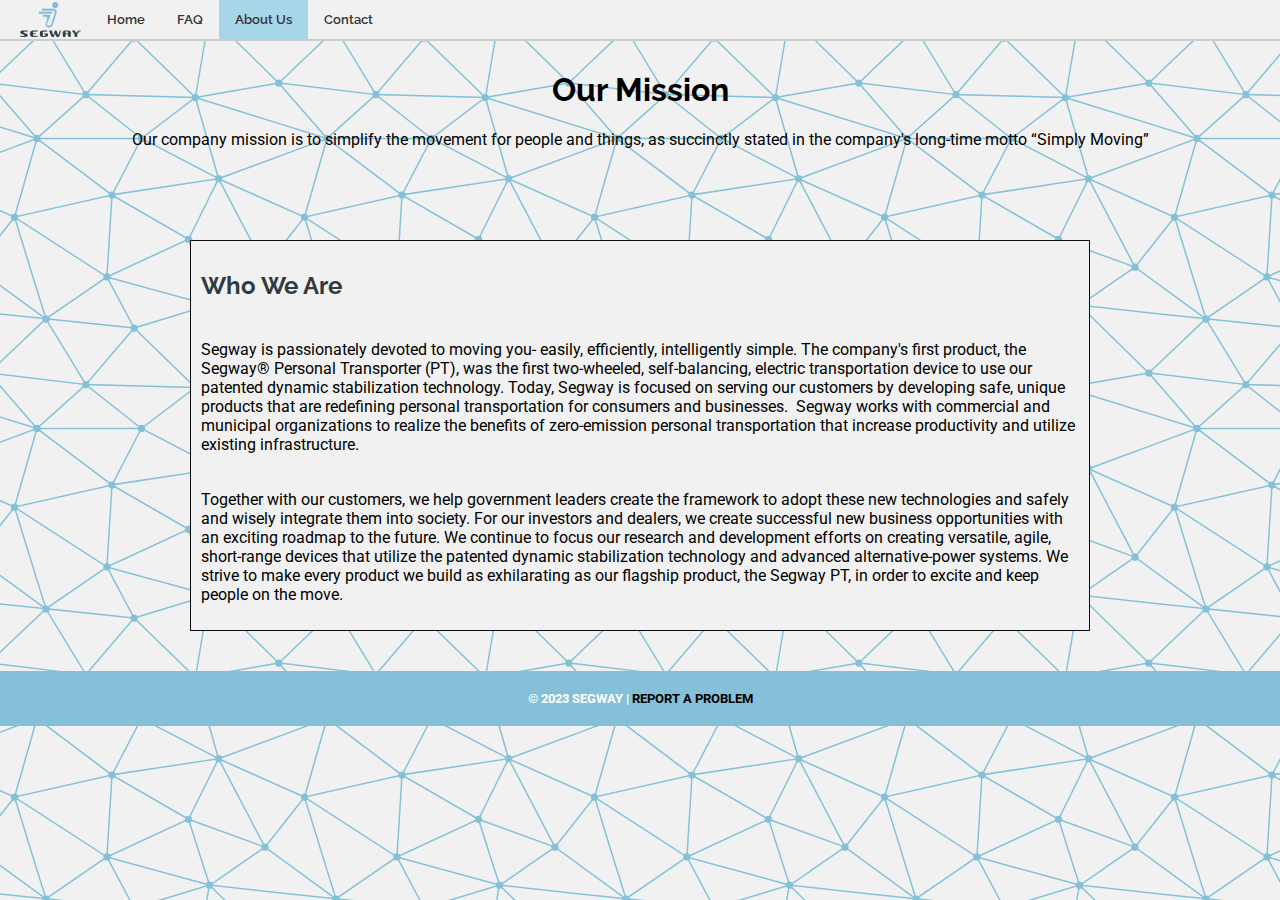
<file: portfolio/segway-revised/about.html>
<!DOCTYPE html>
<html lang="en">

<head>
  <title>Segway Centaur</title>
  <meta charset="UTF-8">
  <meta name="description" content="Website about the Segway Centaur">
  <meta name="author" content="Mya Souvanna">

  <!--- fonts -->
  <link rel="preconnect" href="https://fonts.googleapis.com">
  <link rel="preconnect" href="https://fonts.gstatic.com" crossorigin>
  <link href="https://fonts.googleapis.com/css2?family=Raleway:wght@200;300;400;500&display=swap" rel="stylesheet">
  <link href="https://fonts.googleapis.com/css2?family=Roboto:wght@100;300;400&display=swap" rel="stylesheet">
  <link href="https://fonts.googleapis.com/css2?family=Lato&display=swap" rel="stylesheet">
 
  <link rel="stylesheet" href="assets/css/about.css">
</head>

<body>
  <header class="nav-bar">
    <div class = "nav-logo">
      <img src = "assets/img/segway_logo.png" alt="Segway Logo">
    </div>
      <ul>
        <li><a href="index.html">Home</a></li>
        <li><a href="FAQ.html">FAQ</a></li>
        <li><a class="active" href="#">About Us</a>
        <li><a href="contact.html">Contact</a></li>   
      </ul>  
  </header>


  <header class="section-name">
    <h1>Our Mission</h1>
    <p>Our company mission is to simplify the movement for people and things, as succinctly stated in the company's long-time motto “Simply Moving”</p>
  </header>

  <section id="content" class="container">
    <h2>Who We Are</h2>
    
   <p> Segway is passionately devoted to moving you- easily, efficiently, intelligently simple. The company's first product, the Segway® Personal Transporter (PT), was the first two-wheeled, self-balancing, electric transportation device to use our patented dynamic stabilization technology. 

    Today, Segway is focused on serving our customers by developing safe, unique products that are redefining personal transportation for consumers and businesses.  Segway works with commercial and municipal organizations to realize the benefits of zero-emission personal transportation that increase productivity and utilize existing infrastructure. 
   </p> 
    <p>Together with our customers, we help government leaders create the framework to adopt these new technologies and safely and wisely integrate them into society. For our investors and dealers, we create successful new business opportunities with an exciting roadmap to the future.
    
    We continue to focus our research and development efforts on creating versatile, agile, short-range devices that utilize the patented dynamic stabilization technology and advanced alternative-power systems. We strive to make every product we build as exhilarating as our flagship product, the Segway PT, in order to excite and keep people on the move.
   </p>    
 </section>

 <footer id="colophon">
  <h6>&copy; 2023 Segway | <a href="mailto:msouvanna@ualr.edu"> Report a Problem</a></h6>
  </footer>
</body>

</html>
</file>
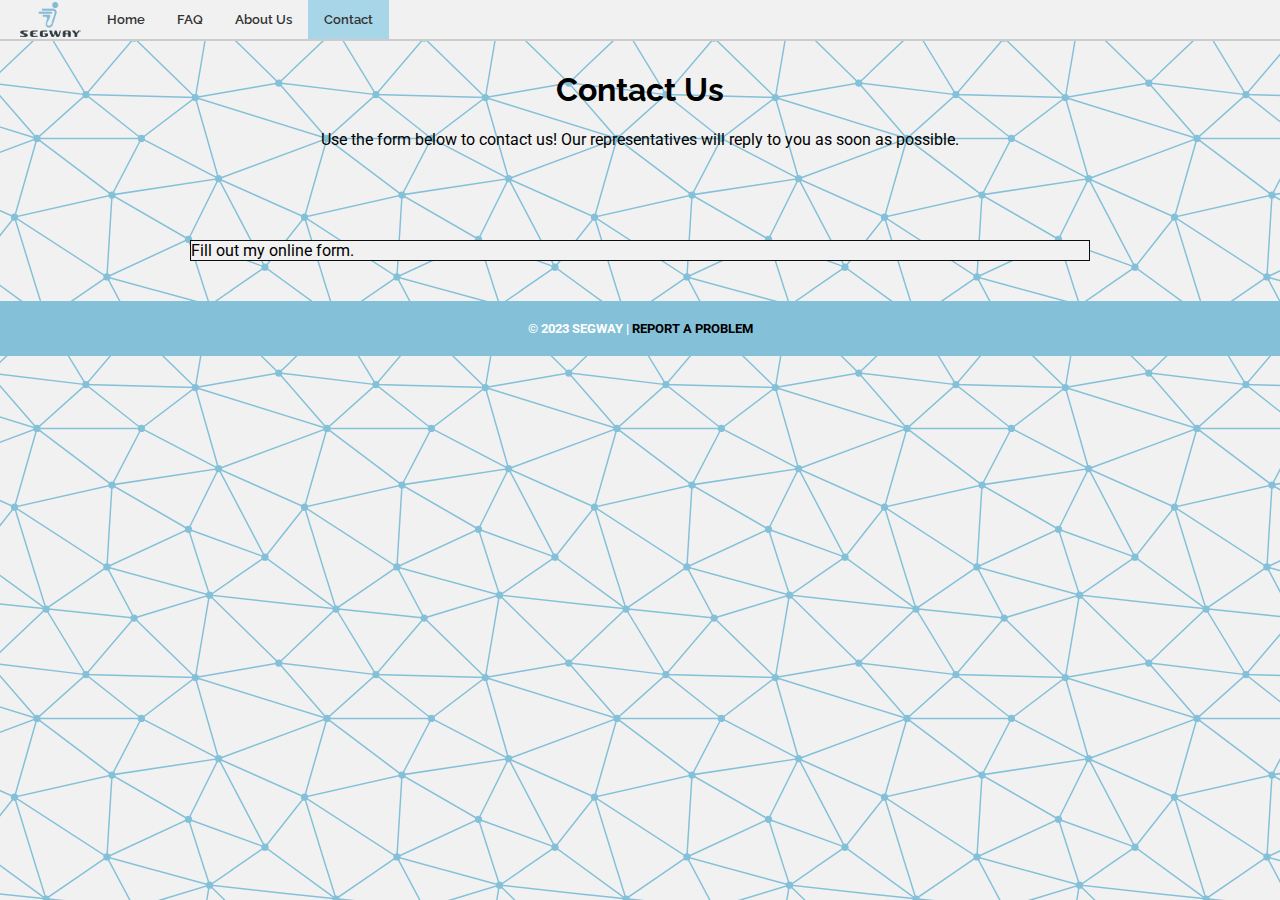
<file: portfolio/segway-revised/contact.html>
<!DOCTYPE html>
<html lang="en">

<head>
  <title>Segway Centaur</title>
  <meta charset="UTF-8">
  <meta name="description" content="Website about the Segway Centaur">
  <meta name="author" content="Mya Souvanna">

  <!--- fonts -->
  <link rel="preconnect" href="https://fonts.googleapis.com">
  <link rel="preconnect" href="https://fonts.gstatic.com" crossorigin>
  <link href="https://fonts.googleapis.com/css2?family=Raleway:wght@200;300;400;500&display=swap" rel="stylesheet">
  <link href="https://fonts.googleapis.com/css2?family=Roboto:wght@100;300;400&display=swap" rel="stylesheet">
  <link href="https://fonts.googleapis.com/css2?family=Lato&display=swap" rel="stylesheet">
 
  <link rel="stylesheet" href="assets/css/about.css">
</head>

<body>
  <header class="nav-bar">
    <div class = "nav-logo">
      <img src = "assets/img/segway_logo.png" alt="Segway Logo">
    </div>
      <ul>
        <li><a href="index.html">Home</a></li>
        <li><a href="FAQ.html">FAQ</a></li>
        <li><a href="about.html">About Us</a>
        <li><a class="active">Contact</a></li>   
      </ul>  
  </header>


  <header class="section-name">
    <h1>Contact Us</h1>
    <p>Use the form below to contact us! Our representatives will reply to you as soon as possible.</p>
  </header>

  <section id="content" class="container">
    <div id="wufoo-m1brzrd50waj4q3"> Fill out my <a href="https://mlatanee.wufoo.com/forms/m1brzrd50waj4q3">online form</a>. </div> <script type="text/javascript"> var m1brzrd50waj4q3; (function(d, t) { var s = d.createElement(t), options = { 'userName':'mlatanee', 'formHash':'m1brzrd50waj4q3', 'autoResize':true, 'height':'580', 'async':true, 'host':'wufoo.com', 'header':'show', 'ssl':true }; s.src = ('https:' == d.location.protocol ?'https://':'http://') + 'secure.wufoo.com/scripts/embed/form.js'; s.onload = s.onreadystatechange = function() { var rs = this.readyState; if (rs) if (rs != 'complete') if (rs != 'loaded') return; try { m1brzrd50waj4q3 = new WufooForm(); m1brzrd50waj4q3.initialize(options); m1brzrd50waj4q3.display(); } catch (e) { } }; var scr = d.getElementsByTagName(t)[0], par = scr.parentNode; par.insertBefore(s, scr); })(document, 'script'); </script>
 </section>

 <footer id="colophon">
  <h6>&copy; 2023 Segway | <a href="mailto:msouvanna@ualr.edu"> Report a Problem</a></h6>
  </footer>
</body>

</html>
</file>
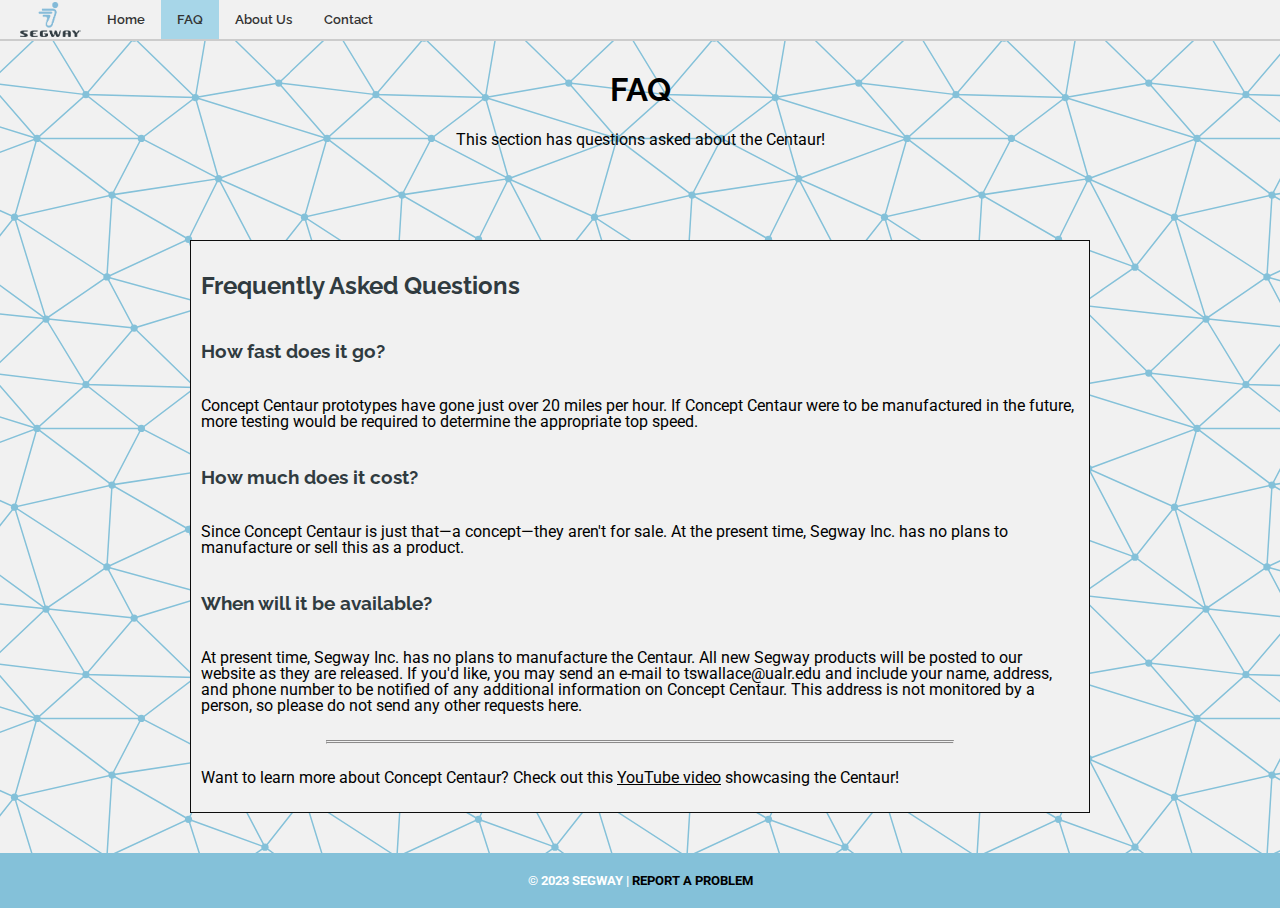
<file: portfolio/segway-revised/FAQ.html>
<!doctype html>
<html lang="en">
  <head>
    <title>Segway Centaur</title>
    <meta charset="UTF-8">
    <meta name="description" content="Website about the Segway Centaur">
    <meta name="author" content="Mya Souvanna">
  
    <!--- fonts -->
    <link rel="preconnect" href="https://fonts.googleapis.com">
    <link rel="preconnect" href="https://fonts.gstatic.com" crossorigin>
    <link href="https://fonts.googleapis.com/css2?family=Raleway:wght@200;300;400;500&display=swap" rel="stylesheet">
    <link href="https://fonts.googleapis.com/css2?family=Roboto:wght@100;300;400&display=swap" rel="stylesheet">
    <link href="https://fonts.googleapis.com/css2?family=Lato&display=swap" rel="stylesheet">
   
    <link rel="stylesheet" href="assets/css/FAQ.css">
  </head>
  
  <body>
    <header class="nav-bar">
      <div class = "nav-logo">
        <img src = "assets/img/segway_logo.png" alt="Segway Logo">
      </div>
        <ul>
          <li><a href="index.html">Home</a></li>
          <li><a class = "active" href="#">FAQ</a></li>
          <li><a href="about.html">About Us</a>
          <li><a href="contact.html">Contact</a></li>  
        </ul>  
    </header>

    <header class="section-name">
      <h1>FAQ</h1>
      <p>This section has questions asked about the Centaur!</p>
    </header>
  
    <section id="content" class="container">
      <h2>Frequently Asked Questions</h2>
      
      <h3>How fast does it go?</h3>
      <p>Concept Centaur prototypes have gone just over 20 miles per hour. If Concept Centaur were to be manufactured in the future, more testing would be required to 
        determine the appropriate top speed.
      </p>
      
      <h3>How much does it cost?</h3>
      <p>Since Concept Centaur is just that—a concept—they aren't for sale. At the present time, Segway Inc. has no plans to 
        manufacture or sell this as a product. 
      </p>
      
      <h3>When will it be available?</h3>
      <p>At present time, Segway Inc. has no plans to manufacture the Centaur. All new Segway products will be posted to our website as they are released. 
        If you'd like, you may send an e-mail to tswallace@ualr.edu and include your name, address, and phone number to be notified of any additional information on Concept Centaur. This address is not monitored by a person, so please do not send any other requests here. 
      </p>
      <hr>
      <p id="yt_link">Want to learn more about Concept Centaur? Check out this <a href="https://youtu.be/l486tKKIifY" target="_blank"><u>YouTube video</u></a> showcasing the Centaur!</p>
   </section>

   <footer id="colophon">
    <h6>&copy; 2023 Segway | <a href="mailto:msouvanna@ualr.edu"> Report a Problem</a></h6>
    </footer>
  </body>
</html>
</file>
<file: portfolio/segway-revised/assets/css/style.css>
/* ---------------Box Sizing----------------- */

html {
    box-sizing: border-box;
  }
  *,
  *:before,
  *:after {
    box-sizing: inherit;
  }

  
body {
    font-family: 'Lato';
    margin: 0;
    background-color: #F1F1F1;
    background-image: url("data:image/svg+xml,%3Csvg xmlns='http://www.w3.org/2000/svg' width='290' height='290' viewBox='0 0 800 800'%3E%3Cg fill='none' stroke='%2384C1D9' stroke-width='4.1'%3E%3Cpath d='M769 229L1037 260.9M927 880L731 737 520 660 309 538 40 599 295 764 126.5 879.5 40 599-197 493 102 382-31 229 126.5 79.5-69-63'/%3E%3Cpath d='M-31 229L237 261 390 382 603 493 308.5 537.5 101.5 381.5M370 905L295 764'/%3E%3Cpath d='M520 660L578 842 731 737 840 599 603 493 520 660 295 764 309 538 390 382 539 269 769 229 577.5 41.5 370 105 295 -36 126.5 79.5 237 261 102 382 40 599 -69 737 127 880'/%3E%3Cpath d='M520-140L578.5 42.5 731-63M603 493L539 269 237 261 370 105M902 382L539 269M390 382L102 382'/%3E%3Cpath d='M-222 42L126.5 79.5 370 105 539 269 577.5 41.5 927 80 769 229 902 382 603 493 731 737M295-36L577.5 41.5M578 842L295 764M40-201L127 80M102 382L-261 269'/%3E%3C/g%3E%3Cg fill='%2384C1D9'%3E%3Ccircle cx='769' cy='229' r='10'/%3E%3Ccircle cx='539' cy='269' r='10'/%3E%3Ccircle cx='603' cy='493' r='10'/%3E%3Ccircle cx='731' cy='737' r='10'/%3E%3Ccircle cx='520' cy='660' r='10'/%3E%3Ccircle cx='309' cy='538' r='10'/%3E%3Ccircle cx='295' cy='764' r='10'/%3E%3Ccircle cx='40' cy='599' r='10'/%3E%3Ccircle cx='102' cy='382' r='10'/%3E%3Ccircle cx='127' cy='80' r='10'/%3E%3Ccircle cx='370' cy='105' r='10'/%3E%3Ccircle cx='578' cy='42' r='10'/%3E%3Ccircle cx='237' cy='261' r='10'/%3E%3Ccircle cx='390' cy='382' r='10'/%3E%3C/g%3E%3C/svg%3E");
  }
  a {
    text-decoration: none;
    color: #000;
  }

  .container {
    width: 80vw;
    margin: 40px auto;
    max-width: 900px;
  }

  .img-right {
    float: right;
    margin: 10px 10px 10px 20px;
    padding-right: 5px;
  }
  
  .img-left {
    float: left;
    margin: 10px 20px 10px 0;
    border: 1px solid #c0c0c0;
    padding: 5px;
  }
  
  .img-center {
    display: block;
    margin: 20px auto;
    border: 1px solid #c0c0c0;
    padding: 5px;
  }  

/*----- header -----*/
.nav-bar {
  height: fit-content;
  background-color: #f1f1f1;
  border-bottom: 2px solid #ccc;
  font-family: 'Raleway', sans-serif;
  font-weight: 600;
  width: 100%;
  position: fixed;
  top: 0;
}

.nav-logo {
  float: left;
}

.nav-logo img {
  float: left;
  max-width: 200px;
  max-height: 35px;
  margin-top: 2px;
  margin-left: 20px;
  margin-right: 10px;
}

.nav-bar ul{
  list-style-type: none;
  margin: 0;
  padding: 0;
  overflow: hidden;
}

.nav-bar li{
  margin-left: auto;
  margin-right: auto;
  float: left;
}

.nav-bar li a {
  display: block;
  height: fit-content;
  color: #333;
  font-size: small;
  text-align: center;
  padding: 12px 16px;
  text-decoration: none;
}

.nav-bar li a:hover:not(.active){
  background-color: #cdcccc;
}

.active {
  background-color: #A7D6E8;
}

/* section header */

.section-name {
  /*background-color: #fff;*/
  width: 100%;
  height: 200px;
  text-align: center;
  padding: 50px;
}

.section-name h1 {
  font-family: 'Raleway', sans-serif;
}

.section-name p {
  font-family: 'Roboto', sans-serif;
}


/*---------intro----------*/
#intro{
  border: 2px solid #c0c0c0;
  padding-bottom: 1.5em;
  background-color: #fff;
}

#intro p{
  line-height:1.2em;
  padding:10px 10px;
  color:#0D0D0D;
}

#intro h2{
  color:#303B40;
  padding:10px 10px;
}

#intro img{
  max-width: 90%;
}


/* ------------- Articles --------------- */

/*section#articles {
  background: #fff;
} */

section#articles .container {
  display: flex;
  flex-direction: row;
  justify-content: center;
  flex-wrap: wrap;
  border-bottom: 1px solid #c0c0c0;
  padding: 0 0 4em 0;
}

section#articles h2,
#content h2 {
  flex: 0 0 100%;
  border-bottom:1px solid #303B40 ;
  font-family: "Raleway", sans-serif;
  font-size: 2em;
}

section#articles h2 {
  color: #303B40;
  text-shadow: 2px 2px #9FA3A6;
}

#articles article.post {
  width: 100%;
  margin-bottom: 20px;
  height:fit-content;
  box-shadow: 0 4px 8px rgba(0, 0, 0, 0.4);
  padding: 10px;
  font-size: small;
  border-radius: 10px;
  background: #fff;
}

#articles article.ss-container{
  width: 100%;
  margin-bottom: 10px;
  height:fit-content;
  padding: 10px;
  font-size: small;
  border-radius: 10px;
  display: flex;
  justify-content: center;
  flex-direction: row;
}

#articles article.ss-container img{
display: block;
margin: auto;
width: 95%;
border-radius: 10%;
}

#articles article.post h2 {
  font-family: "Raleway", sans-serif;
}

#articles article.post h3 {
  font-size: 1.5em;
  text-shadow: none;
  color:#1c253c;
}


#articles article.post:hover {
  box-shadow: 0 8px 16px rgba(0, 0, 0, 0.4);
}

/*#articles article figcaption,
#articles article footer {
  font-size: 0.8em;
  color: #1c253c;
  text-transform: uppercase;
}*/

#articles .post figure {
  margin: 0;
}

#articles .post img {
  max-width: 250px;
  height: auto;
  border-radius: 3px;
}

#articles ul {
  padding: 0 20px;
}
#articles li {
  margin-bottom: 20px;
}

/* bottom img 
#centaur_bottom img{
  max-width: 50%;
  height: max;
} */

/*-----slideshow-----
.ss-container{
  display:flex;
  justify-content: center;
  margin:40px auto;
  width:70vw; 
  max-width:700px;
}

.ss-container img {
  max-width: 80%;
}
*/

/*------quote---------*/
#quote blockquote{
  background: #ffffff;
  padding: 20px 40px;
  border: 5px double grey;
  border-radius:16px;
  font-size:15px; 
  font-display: center; 
  font-family: 'Roboto', sans-serif;
  }
  
  #quote cite{
  display:block;
  font-size:10px;
  text-align:right;
  margin-top:1.5rem;
  font-weight:bold;
  }

  /*------footer--------*/
  footer#colophon{
    background-color:#84C1D9;
    width: 100%;
  }
  
  #colophon h6{
    padding:20px;
    margin:auto;
    color:#fff;
    text-align:center;
    font-size:.8rem;
    text-transform:uppercase;
  }
  
  @media screen and (max-width:690px) {
    body{
      flex-direction: column;
      max-width: 400px;
      margin: 0 auto;
    }

    #articles article.ss-container{
      width: 100%;
      margin-bottom: 10px;
      height:fit-content;
      padding: 10px;
      font-size: small;
      border-radius: 10px;
      display: flex;
      justify-content: center;
      flex-direction: column;
    }

    #articles article.ss-container img{
      display: block;
      margin: 5px;
      width: 95%;
      border-radius: 10%;
      }
      
}
</file>
<file: portfolio/segway-revised/assets/css/about.css>
/* ---------------Box Sizing----------------- */

html {
    box-sizing: border-box;
  }
  *,
  *:before,
  *:after {
    box-sizing: inherit;
  }

  
body {
    font-family: 'Roboto', sans-serif;
    margin: 0;
    background-color: #F1F1F1;
    background-image: url("data:image/svg+xml,%3Csvg xmlns='http://www.w3.org/2000/svg' width='290' height='290' viewBox='0 0 800 800'%3E%3Cg fill='none' stroke='%2384C1D9' stroke-width='4.1'%3E%3Cpath d='M769 229L1037 260.9M927 880L731 737 520 660 309 538 40 599 295 764 126.5 879.5 40 599-197 493 102 382-31 229 126.5 79.5-69-63'/%3E%3Cpath d='M-31 229L237 261 390 382 603 493 308.5 537.5 101.5 381.5M370 905L295 764'/%3E%3Cpath d='M520 660L578 842 731 737 840 599 603 493 520 660 295 764 309 538 390 382 539 269 769 229 577.5 41.5 370 105 295 -36 126.5 79.5 237 261 102 382 40 599 -69 737 127 880'/%3E%3Cpath d='M520-140L578.5 42.5 731-63M603 493L539 269 237 261 370 105M902 382L539 269M390 382L102 382'/%3E%3Cpath d='M-222 42L126.5 79.5 370 105 539 269 577.5 41.5 927 80 769 229 902 382 603 493 731 737M295-36L577.5 41.5M578 842L295 764M40-201L127 80M102 382L-261 269'/%3E%3C/g%3E%3Cg fill='%2384C1D9'%3E%3Ccircle cx='769' cy='229' r='10'/%3E%3Ccircle cx='539' cy='269' r='10'/%3E%3Ccircle cx='603' cy='493' r='10'/%3E%3Ccircle cx='731' cy='737' r='10'/%3E%3Ccircle cx='520' cy='660' r='10'/%3E%3Ccircle cx='309' cy='538' r='10'/%3E%3Ccircle cx='295' cy='764' r='10'/%3E%3Ccircle cx='40' cy='599' r='10'/%3E%3Ccircle cx='102' cy='382' r='10'/%3E%3Ccircle cx='127' cy='80' r='10'/%3E%3Ccircle cx='370' cy='105' r='10'/%3E%3Ccircle cx='578' cy='42' r='10'/%3E%3Ccircle cx='237' cy='261' r='10'/%3E%3Ccircle cx='390' cy='382' r='10'/%3E%3C/g%3E%3C/svg%3E");
  }
  a {
    text-decoration: none;
    color: #000;
  }

/*----- header -----*/
.nav-bar {
  height: fit-content;
  background-color: #f1f1f1;
  border-bottom: 2px solid #ccc;
  font-family: 'Raleway', sans-serif;
  font-weight: 600;
  width: 100%;
  position: fixed;
  top: 0;
}

.nav-logo {
  float: left;
}

.nav-logo img {
  float: left;
  max-width: 200px;
  max-height: 35px;
  margin-top: 2px;
  margin-left: 20px;
  margin-right: 10px;
}

.nav-bar ul{
  list-style-type: none;
  margin: 0;
  padding: 0;
  overflow: hidden;
}

.nav-bar li{
  margin-left: auto;
  margin-right: auto;
  float: left;
}

.nav-bar li a {
  display: block;
  height: fit-content;
  color: #333;
  font-size: small;
  text-align: center;
  padding: 12px 16px;
  text-decoration: none;
}

.nav-bar li a:hover:not(.active){
  background-color: #cdcccc;
}

.active {
  background-color: #A7D6E8;
}

/* section header */

.section-name {
    width: 100%;
    height: 200px;
    text-align: center;
    padding: 50px;
}

.section-name h1 {
    font-family: 'Raleway', sans-serif;
}

.section-name p {
    font-family: 'Roboto', sans-serif;
}

/* content */

.container {
    width: 80vw;
    margin: 40px auto;
    max-width: 900px;
    background-color: #F1F1F1;
  }

#content{
    border: 1px solid #0D0D0D;
    /*padding-bottom: ;*/
  }
  
  #content p{
    line-height: 15 px;
    padding:10px 10px;
    font-family: 'Roboto', sans-serif;
  }
  
  #content h2{
    font-family: 'Raleway', sans-serif;
    color:#303B40;
    padding:10px 10px;
  }


  /*------footer--------*/
footer#colophon{
    background-color:#84C1D9;
  }
  
  #colophon h6{
    padding:20px;
    margin:auto;
    color:#fff;
    text-align:center;
    font-size:.8rem;
    text-transform:uppercase;
  }
  
  @media screen and (max-width:690px) {
    body{
      flex-direction: column;
      max-width: 400px;
      margin: 0 auto;
    }
}
</file>
<file: portfolio/segway-revised/assets/css/FAQ.css>
/* ---------------Box Sizing----------------- */

html {
    box-sizing: border-box;
  }
  *,
  *:before,
  *:after {
    box-sizing: inherit;
  }

  
body {
    font-family: 'Roboto', sans-serif;
    margin: 0;
    background-color: #F1F1F1;
    background-image: url("data:image/svg+xml,%3Csvg xmlns='http://www.w3.org/2000/svg' width='290' height='290' viewBox='0 0 800 800'%3E%3Cg fill='none' stroke='%2384C1D9' stroke-width='4.1'%3E%3Cpath d='M769 229L1037 260.9M927 880L731 737 520 660 309 538 40 599 295 764 126.5 879.5 40 599-197 493 102 382-31 229 126.5 79.5-69-63'/%3E%3Cpath d='M-31 229L237 261 390 382 603 493 308.5 537.5 101.5 381.5M370 905L295 764'/%3E%3Cpath d='M520 660L578 842 731 737 840 599 603 493 520 660 295 764 309 538 390 382 539 269 769 229 577.5 41.5 370 105 295 -36 126.5 79.5 237 261 102 382 40 599 -69 737 127 880'/%3E%3Cpath d='M520-140L578.5 42.5 731-63M603 493L539 269 237 261 370 105M902 382L539 269M390 382L102 382'/%3E%3Cpath d='M-222 42L126.5 79.5 370 105 539 269 577.5 41.5 927 80 769 229 902 382 603 493 731 737M295-36L577.5 41.5M578 842L295 764M40-201L127 80M102 382L-261 269'/%3E%3C/g%3E%3Cg fill='%2384C1D9'%3E%3Ccircle cx='769' cy='229' r='10'/%3E%3Ccircle cx='539' cy='269' r='10'/%3E%3Ccircle cx='603' cy='493' r='10'/%3E%3Ccircle cx='731' cy='737' r='10'/%3E%3Ccircle cx='520' cy='660' r='10'/%3E%3Ccircle cx='309' cy='538' r='10'/%3E%3Ccircle cx='295' cy='764' r='10'/%3E%3Ccircle cx='40' cy='599' r='10'/%3E%3Ccircle cx='102' cy='382' r='10'/%3E%3Ccircle cx='127' cy='80' r='10'/%3E%3Ccircle cx='370' cy='105' r='10'/%3E%3Ccircle cx='578' cy='42' r='10'/%3E%3Ccircle cx='237' cy='261' r='10'/%3E%3Ccircle cx='390' cy='382' r='10'/%3E%3C/g%3E%3C/svg%3E");
  }
  a {
    text-decoration: none;
    color: #000;
  }

/*----- header -----*/
.nav-bar {
  height: fit-content;
  background-color: #f1f1f1;
  border-bottom: 2px solid #ccc;
  font-family: 'Raleway', sans-serif;
  font-weight: 600;
  width: 100%;
  position: fixed;
  top: 0;
}

.nav-logo {
  float: left;
}

.nav-logo img {
  float: left;
  max-width: 200px;
  max-height: 35px;
  margin-top: 2px;
  margin-left: 20px;
  margin-right: 10px;
}

.nav-bar ul{
  list-style-type: none;
  margin: 0;
  padding: 0;
  overflow: hidden;
}

.nav-bar li{
  margin-left: auto;
  margin-right: auto;
  float: left;
}

.nav-bar li a {
  display: block;
  height: fit-content;
  color: #333;
  font-size: small;
  text-align: center;
  padding: 12px 16px;
  text-decoration: none;
}

.nav-bar li a:hover:not(.active){
  background-color: #cdcccc;
}

.active {
  background-color: #A7D6E8;
}

/* section header */

.section-name {
    width: 100%;
    height: 200px;
    text-align: center;
    padding: 50px;
}

.section-name h1 {
    font-family: 'Raleway', sans-serif;
}

.section-name p {
    font-family: 'Roboto', sans-serif;
}


/* content */

.container {
    width: 80vw;
    margin: 40px auto;
    max-width: 900px;
  }

#content{
    border: 1px solid #0D0D0D;
    background-color: #F1F1F1;
    /*padding-bottom: ;*/
  }
  
  #content p{
    line-height:1em;
    padding:10px 10px;
    font-family: 'Roboto', sans-serif;
  }

  #content a{
    font-family: 'Roboto', sans-serif;
  }
  
  #content h2{
    font-family: 'Raleway', sans-serif;
    color:#303B40;
    padding:10px 10px;
  }
  
  #content h3{
    font-family: 'Raleway', sans-serif;
    color:#303B40;
    padding:10px 10px;
    margin:5px auto;
  }

  #content hr{
    width: 70%;
    display: block;
    text-align: left;
    margin: auto;
    border-top: 3px double #8c8b8b;
  }


  /*------footer--------*/
footer#colophon{
    background-color:#84C1D9;
  }
  
  #colophon h6{
    padding:20px;
    margin:auto;
    color:#fff;
    text-align:center;
    font-size:.8rem;
    text-transform:uppercase;
  }
  
  @media screen and (max-width:690px) {
    body{
      flex-direction: column;
      max-width: 400px;
      margin: 0 auto;
    }
}
</file>
